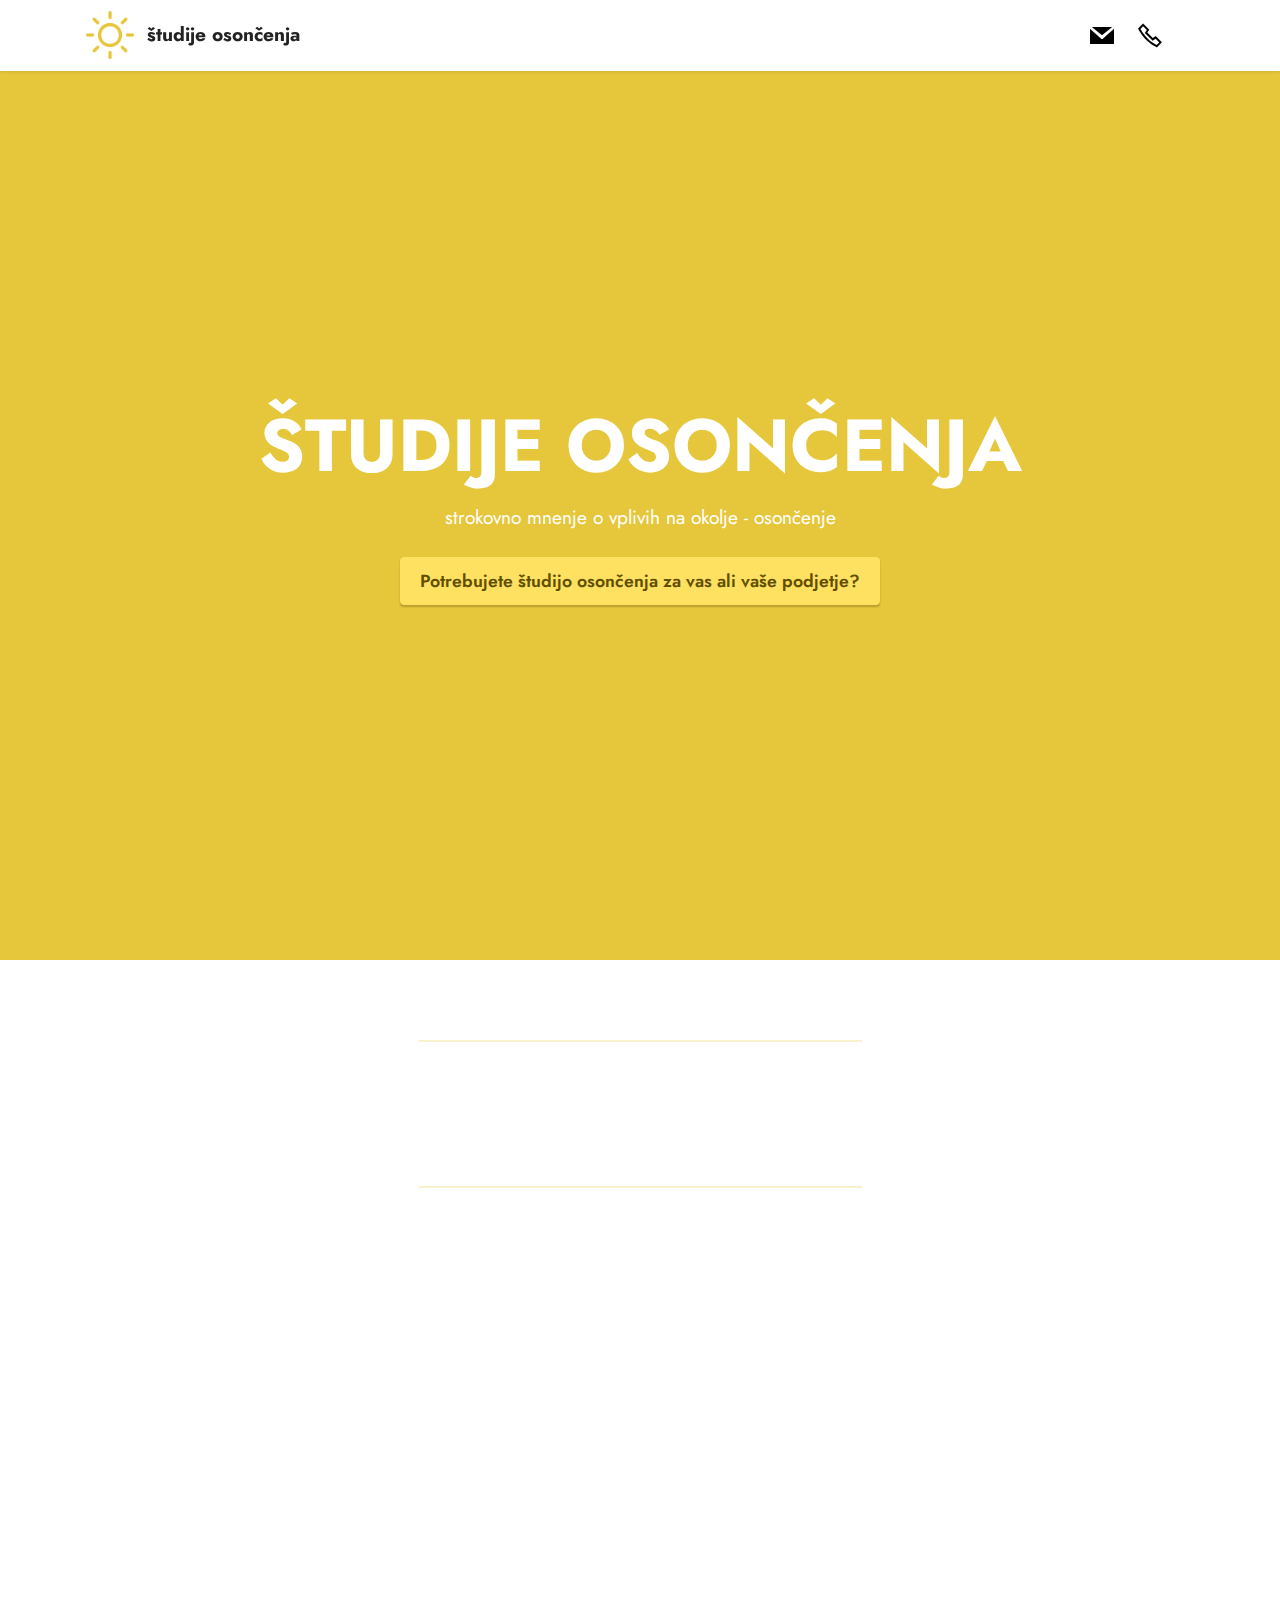
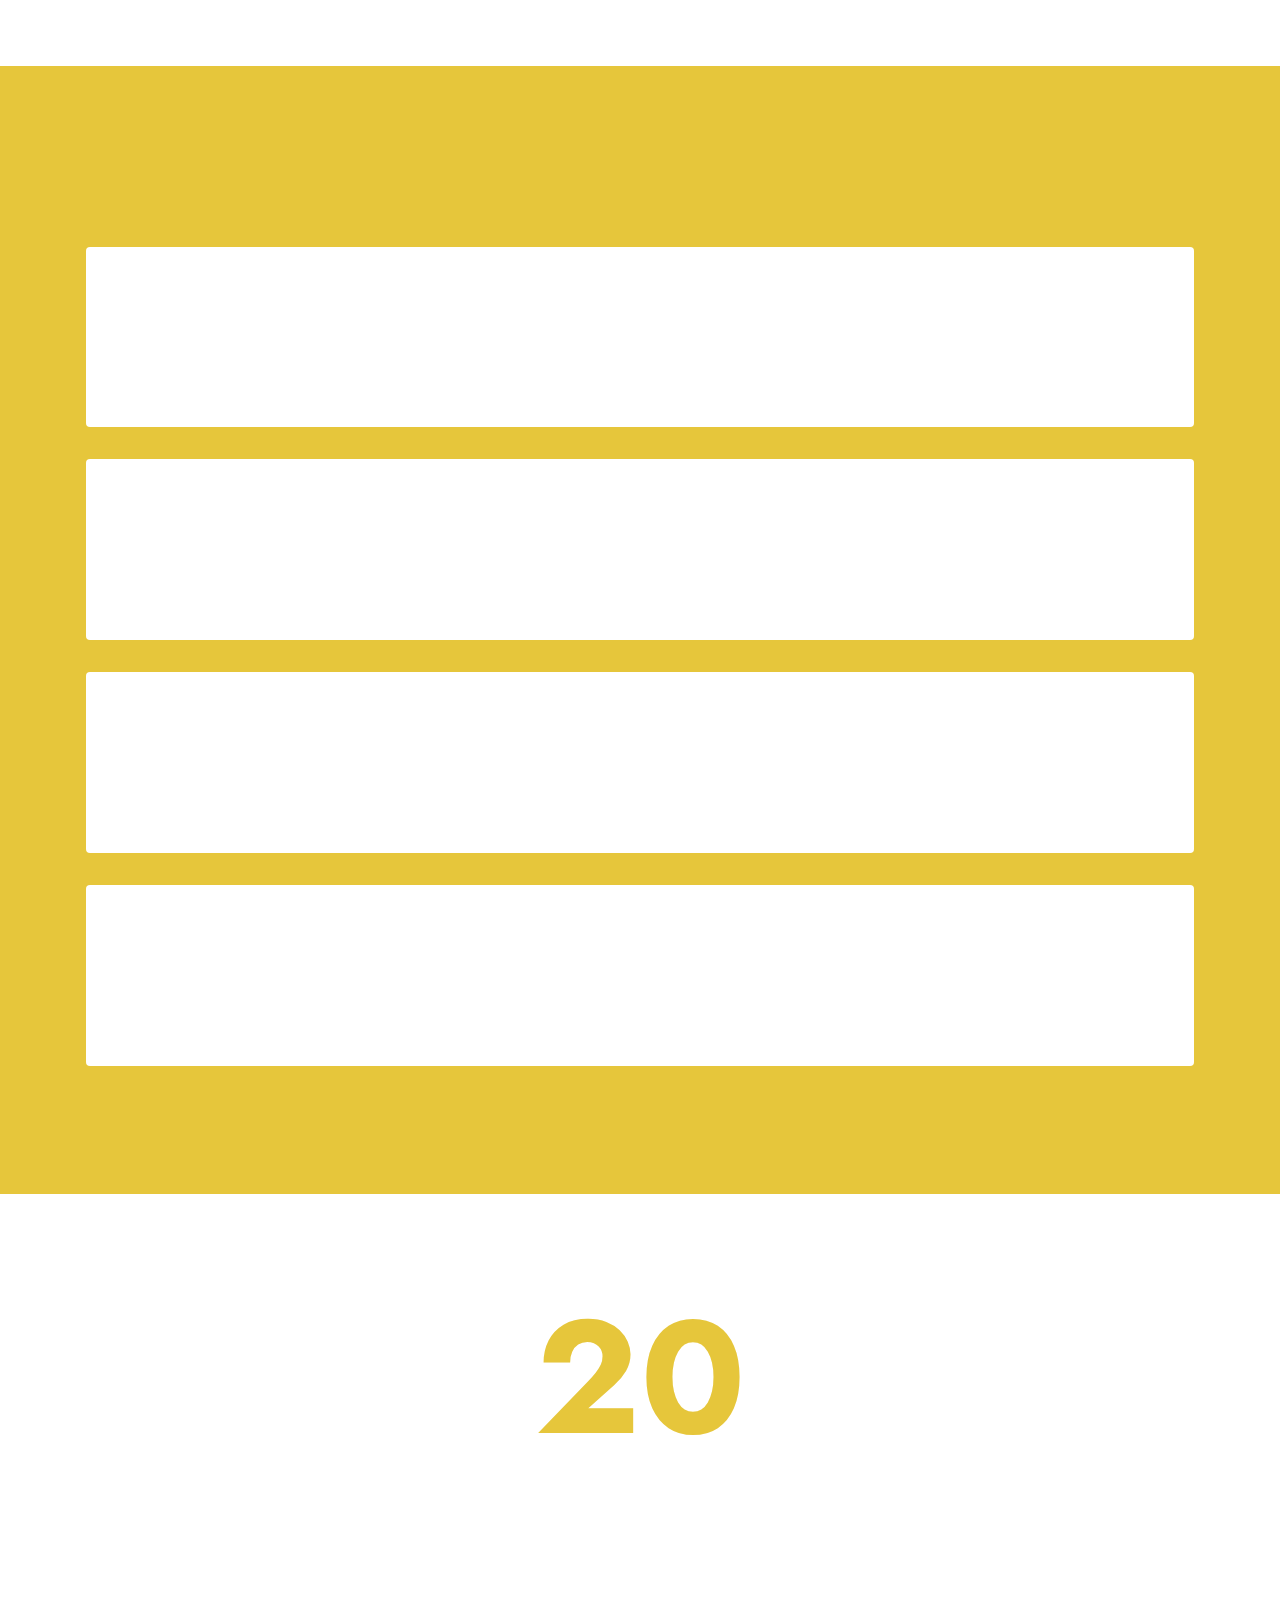
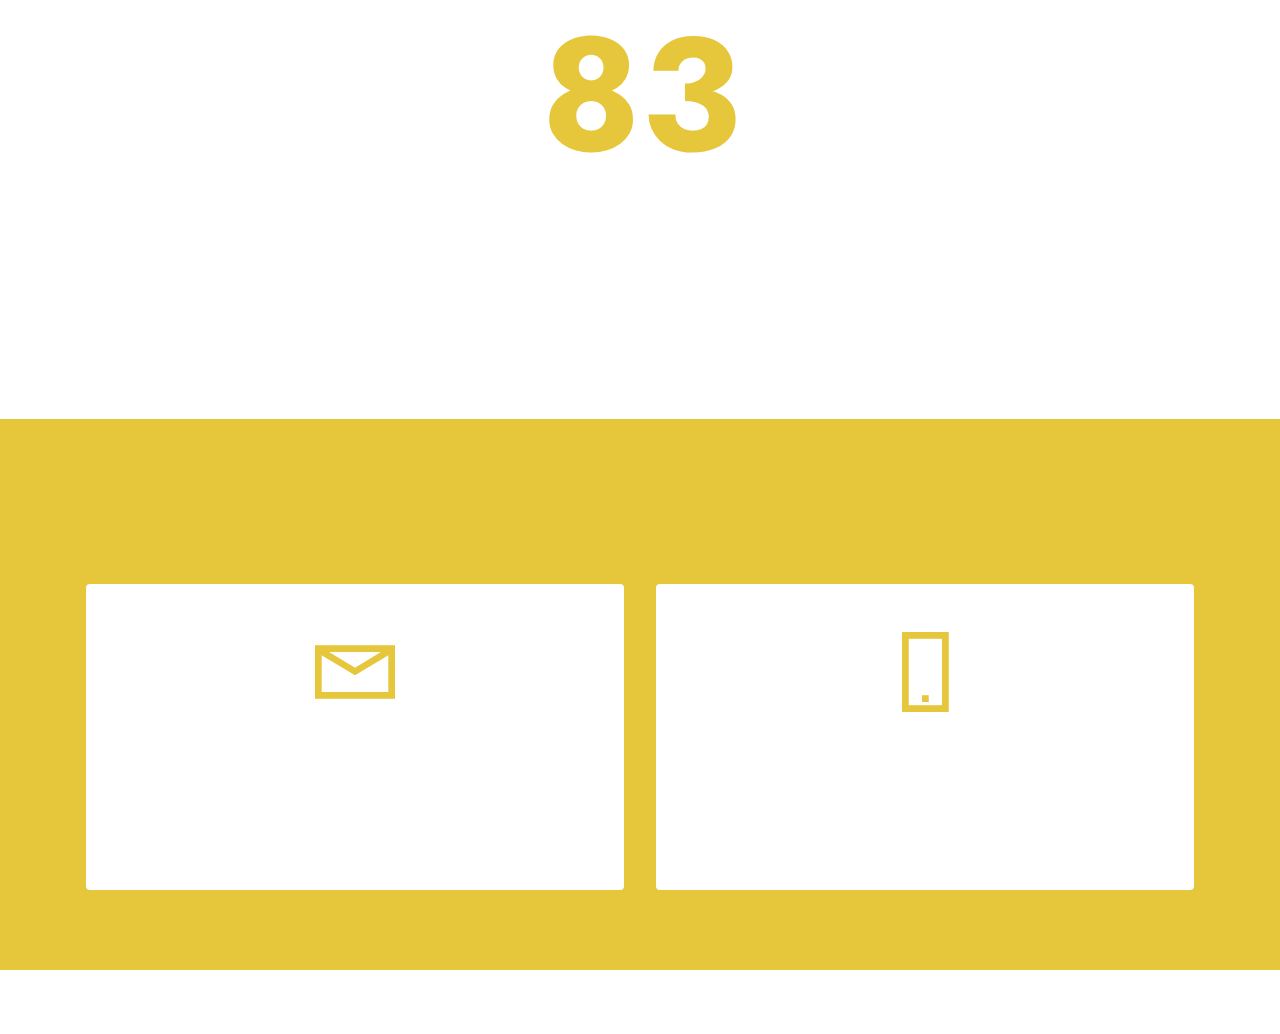
<file: index.html>
<!DOCTYPE html>
<html  >
<head>
  <!-- Site made with Mobirise Website Builder v5.9.13, https://mobirise.com -->
  <meta charset="UTF-8">
  <meta http-equiv="X-UA-Compatible" content="IE=edge">
  <meta name="generator" content="Mobirise v5.9.13, mobirise.com">
  <meta name="viewport" content="width=device-width, initial-scale=1, minimum-scale=1">
  <link rel="shortcut icon" href="assets/images/sun.png" type="image/x-icon">
  <meta name="description" content="">
  
  
  <title>študije osončenja</title>
  <link rel="stylesheet" href="assets/web/assets/mobirise-icons2/mobirise2.css">
  <link rel="stylesheet" href="assets/bootstrap/css/bootstrap.min.css">
  <link rel="stylesheet" href="assets/bootstrap/css/bootstrap-grid.min.css">
  <link rel="stylesheet" href="assets/bootstrap/css/bootstrap-reboot.min.css">
  <link rel="stylesheet" href="assets/animatecss/animate.css">
  <link rel="stylesheet" href="assets/dropdown/css/style.css">
  <link rel="stylesheet" href="assets/socicon/css/styles.css">
  <link rel="stylesheet" href="assets/theme/css/style.css">
  <link rel="preload" href="https://fonts.googleapis.com/css?family=Jost:100,200,300,400,500,600,700,800,900,100i,200i,300i,400i,500i,600i,700i,800i,900i&display=swap" as="style" onload="this.onload=null;this.rel='stylesheet'">
  <noscript><link rel="stylesheet" href="https://fonts.googleapis.com/css?family=Jost:100,200,300,400,500,600,700,800,900,100i,200i,300i,400i,500i,600i,700i,800i,900i&display=swap"></noscript>
  <link rel="preload" as="style" href="assets/mobirise/css/mbr-additional.css?v=7FF8sG"><link rel="stylesheet" href="assets/mobirise/css/mbr-additional.css?v=7FF8sG" type="text/css">

  
  
  
</head>
<body>
  
  <section data-bs-version="5.1" class="menu menu1 cid-u844NfzFJv" once="menu" id="menu1-0">
    

    <nav class="navbar navbar-dropdown navbar-fixed-top navbar-expand-lg">
        <div class="container">
            <div class="navbar-brand">
                <span class="navbar-logo">
                    <a href="index.html">
                        <img src="assets/images/sun.png" alt="" style="height: 3rem;">
                    </a>
                </span>
                <span class="navbar-caption-wrap"><a class="navbar-caption text-black text-primary display-7" href="index.html">študije osončenja</a></span>
            </div>
            <button class="navbar-toggler" type="button" data-toggle="collapse" data-bs-toggle="collapse" data-target="#navbarSupportedContent" data-bs-target="#navbarSupportedContent" aria-controls="navbarNavAltMarkup" aria-expanded="false" aria-label="Toggle navigation">
                <div class="hamburger">
                    <span></span>
                    <span></span>
                    <span></span>
                    <span></span>
                </div>
            </button>
            <div class="collapse navbar-collapse" id="navbarSupportedContent">
                
                <div class="icons-menu">
                    <a class="iconfont-wrapper" href="kontakt.html">
                        <span class="p-2 mbr-iconfont socicon-mail socicon" style="color: rgb(0, 0, 0); fill: rgb(0, 0, 0);"></span>
                    </a>
                    <a class="iconfont-wrapper" href="kontakt.html">
                        <span class="p-2 mbr-iconfont mobi-mbri-phone mobi-mbri"></span>
                    </a>
                    
                    
                </div>
                
            </div>
        </div>
    </nav>
</section>

<section data-bs-version="5.1" class="header18 cid-u846of4ZfN mbr-fullscreen" id="header18-2">

    

    
    

    <div class="align-center container">
        <div class="row justify-content-center">
            <div class="col-12 col-lg-10">
                <h1 class="mbr-section-title mbr-fonts-style mbr-white mb-3 display-1"><strong>ŠTUDIJE OSONČENJA</strong></h1>
                
                <p class="mbr-text mbr-fonts-style mbr-white display-7">
                    strokovno mnenje o vplivih na okolje - osončenje</p>
                <div class="mbr-section-btn mt-3"><a class="btn btn-warning display-4" href="mailto:info@osoncenje.com">Potrebujete študijo osončenja za vas ali vaše podjetje?</a></div>
            </div>
        </div>
    </div>
</section>

<section data-bs-version="5.1" class="content6 cid-u8m15n0fcU" id="content6-i">
    
    <div class="container">
        <div class="row justify-content-center">
            <div class="col-md-12 col-lg-5">
                <hr class="line">
                <p class="mbr-text align-center mbr-fonts-style my-4 display-5">
                    <em>Ker dobro poznamo sonce, vam znamo pomagati pri senci.</em></p>
                <hr class="line">
            </div>
        </div>
    </div>
</section>

<section data-bs-version="5.1" class="content7 cid-u8m1lABczk" id="content7-j">
    
    <div class="container">
        <div class="row justify-content-center">
            <div class="col-12 col-md-10">
                <blockquote>
                <h5 class="mbr-section-title mbr-fonts-style mb-2 display-7"><strong>Osončenje je bistveno za kvalitetno bivanje.</strong></h5>
                <p class="mbr-text mbr-fonts-style display-4">Strokovno mnenje o vplivih na okolje za segment osončenja izdelamo za naročnika, ki želi z njim ugotoviti vpliv okolja in urbanistične zasnove na arhitekturno rešitev. Izhodišče za izdelavo Strokovne ocene o vplivih na okolje - osončenje je nevtralen pristop k izdelavi naloge brez favoriziranja katerekoli stranke skladno s slovensko zakonodajo, lokalnimi prostorskimi akti, standardom in pravili stroke. Naloga je izdelana za karakteristične datume in časovne intervale, skladne z zahtevnostjo vsebine.</p></blockquote>
            </div>
        </div>
    </div>
</section>

<section data-bs-version="5.1" class="features10 cid-u847QgLwHQ" id="features10-6">
    <!---->
    

    
    
    <div class="container">
        <div class="mbr-section-head">
            <h3 class="mbr-section-title mbr-fonts-style mb-0 display-2"><strong>NAŠE STORITVE</strong></h3>
            
        </div>
        <div class="row mt-4">
            <div class="item features-without-image col-12 active">
                <div class="item-wrapper">
                    <div class="top-line row">
                        <div class="col">
                            <h4 class="card-title mbr-fonts-style display-5"><strong>Študija osončenja</strong></h4>
                        </div>
                        <div class="col-auto">
                            <p class="price mbr-fonts-style display-5"></p>
                        </div>
                    </div>
                    <div class="bottom-line">
                        <p class="mbr-text mbr-fonts-style display-7">
                            Izdelujemo študije osončenja za potrebe preveritve vplivov med obstoječimi in predvidenimi objekti.&nbsp;</p>
                    </div>
                </div>
            </div>
            <div class="item features-without-image col-12">
                <div class="item-wrapper">
                    <div class="top-line row">
                        <div class="col">
                            <h4 class="card-title mbr-fonts-style display-5"><strong>Skladnost s prostorskim aktom</strong></h4>
                        </div>
                        <div class="col-auto">
                            <p class="price mbr-fonts-style display-5"></p>
                        </div>
                    </div>
                    <div class="bottom-line">
                        <p class="mbr-text mbr-fonts-style display-7">
                            Z našo pomočjo preverite skladnost vaše novogradnje z zahtevami prostorskega akta glede osončenja.</p>
                    </div>
                </div>
            </div><div class="item features-without-image col-12">
                <div class="item-wrapper">
                    <div class="top-line row">
                        <div class="col">
                            <h4 class="card-title mbr-fonts-style display-5"><strong>Strokovno mnenje o vplivih na okolje - osončenje</strong></h4>
                        </div>
                        <div class="col-auto">
                            <p class="price mbr-fonts-style display-5"></p>
                        </div>
                    </div>
                    <div class="bottom-line">
                        <p class="mbr-text mbr-fonts-style display-7">
                            Izdelamo strokovno mnenje o vplivih na okolje.</p>
                    </div>
                </div>
            </div>
            <div class="item features-without-image col-12">
                <div class="item-wrapper">
                    <div class="top-line row">
                        <div class="col">
                            <h4 class="card-title mbr-fonts-style display-5"><strong>Optimizacija zasnove in umestitev novogradnje</strong></h4>
                        </div>
                        <div class="col-auto">
                            <p class="price mbr-fonts-style display-5"></p>
                        </div>
                    </div>
                    <div class="bottom-line">
                        <p class="mbr-text mbr-fonts-style display-7">Bi radi gradili, kar se da optimalno? Pri tem vam lahko pomagamo mi.</p>
                    </div>
                </div>
            </div>
        </div>
    </div>
</section>

<section data-bs-version="5.1" class="features22 cid-u8m4N4JzFC" id="features22-l">

    

    
    
    <div class="container">
        <div class="row justify-content-center">
            <div class="col-12 col-md-8">
                <div class="item mbr-flex">
                    <div class="icon-box w-100">
                        <span class="step-number mbr-fonts-style display-1">20</span>
                    </div>
                    <div class="text-box">
                        <h4 class="icon-title card-title mbr-black mbr-fonts-style display-2">
                            <strong>let izkušenj</strong></h4>
                        
                        
                    </div>
                </div>
                <div class="item mbr-flex">
                    <div class="icon-box w-100">
                        <span class="step-number mbr-fonts-style display-1">83</span>
                    </div>
                    <div class="text-box">
                        <h4 class="icon-title card-title mbr-black mbr-fonts-style display-2">
                            <strong>zaključenih projektov</strong></h4>
                        
                        
                    </div>
                </div>
                
                
                
                
                
                
            </div>
        </div>
    </div>
</section>

<section data-bs-version="5.1" class="contacts1 cid-u848p1ioZ1" id="contacts1-8">

    

    
    
    <div class="container">
        <div class="mbr-section-head">
            <h3 class="mbr-section-title mbr-fonts-style align-center mb-0 display-2"><strong>KONTAKTI</strong></h3>
            <h4 class="mbr-section-subtitle mbr-fonts-style align-center mb-0 mt-2 display-5"></h4>
        </div>
        <div class="row justify-content-center mt-4">
            <div class="card col-12 col-lg-6">
                <div class="card-wrapper">
                    <div class="card-box align-center">
                        <div class="image-wrapper">
                            <span class="mbr-iconfont mobi-mbri-letter mobi-mbri" style="color: rgb(230, 198, 59); fill: rgb(230, 198, 59);"></span>
                        </div>
                        <h4 class="card-title mbr-fonts-style mb-2 display-2"><strong>email</strong>
                        </h4>
                        
                        <h5 class="link mbr-fonts-style display-7"><a href="mailto:info@osoncenje.com" class="text-warning text-primary">info@osoncenje.com</a></h5>
                    </div>
                </div>
            </div>
            <div class="card col-12 col-lg-6">
                <div class="card-wrapper">
                    <div class="card-box align-center">
                        <div class="image-wrapper">
                            <span class="mbr-iconfont mobi-mbri-mobile-2 mobi-mbri" style="color: rgb(230, 198, 59); fill: rgb(230, 198, 59);"></span>
                        </div>
                        <h4 class="card-title mbr-fonts-style align-center mb-2 display-2"><strong>telefon</strong></h4>
                        
                        <h5 class="link mbr-black mbr-fonts-style display-7"><a href="tel:+386 41 748 166" class="text-warning text-primary">+386 41 748 166</a></h5>
                    </div>
                </div>
            </div>
        </div>
    </div>
</section><section class="display-7" style="padding: 0;align-items: center;justify-content: center;flex-wrap: wrap;    align-content: center;display: flex;position: relative;height: 4rem;"><a href="https://mobiri.se/3133961" style="flex: 1 1;height: 4rem;position: absolute;width: 100%;z-index: 1;"><img alt="" style="height: 4rem;" src="[data-uri]"></a><p style="margin: 0;text-align: center;" class="display-7">&#8204;</p><a style="z-index:1" href="https://mobirise.com/builder/ai-website-maker.html">AI Website Maker</a></section><script src="assets/bootstrap/js/bootstrap.bundle.min.js"></script>  <script src="assets/smoothscroll/smooth-scroll.js"></script>  <script src="assets/ytplayer/index.js"></script>  <script src="assets/dropdown/js/navbar-dropdown.js"></script>  <script src="assets/theme/js/script.js"></script>  
  
  
 <div id="scrollToTop" class="scrollToTop mbr-arrow-up"><a style="text-align: center;"><i class="mbr-arrow-up-icon mbr-arrow-up-icon-cm cm-icon cm-icon-smallarrow-up"></i></a></div>
    <input name="animation" type="hidden">
  </body>
</html>
</file>
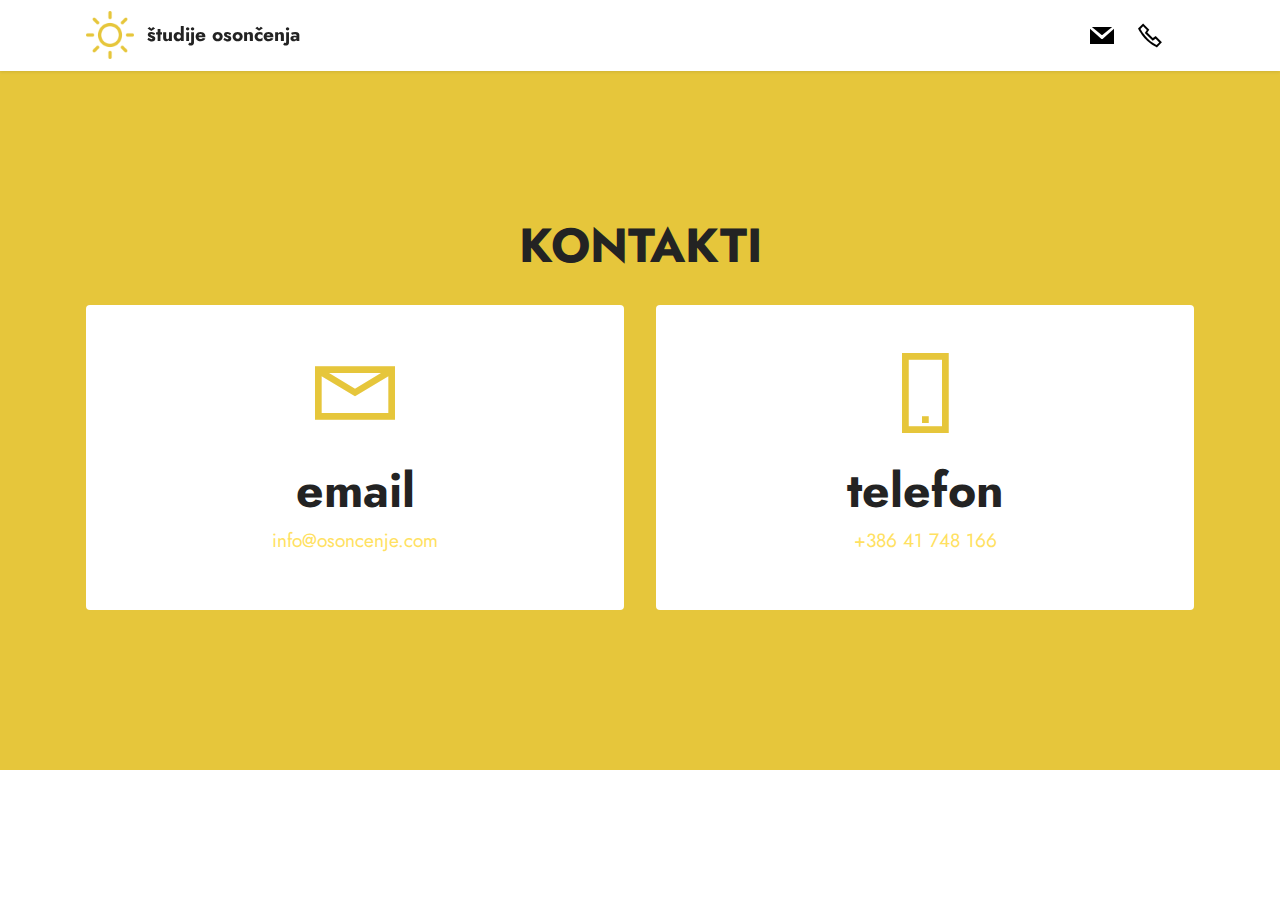
<file: kontakt.html>
<!DOCTYPE html>
<html  >
<head>
  <!-- Site made with Mobirise Website Builder v5.9.13, https://mobirise.com -->
  <meta charset="UTF-8">
  <meta http-equiv="X-UA-Compatible" content="IE=edge">
  <meta name="generator" content="Mobirise v5.9.13, mobirise.com">
  <meta name="viewport" content="width=device-width, initial-scale=1, minimum-scale=1">
  <link rel="shortcut icon" href="assets/images/sun.png" type="image/x-icon">
  <meta name="description" content="">
  
  
  <title>kontakt</title>
  <link rel="stylesheet" href="assets/web/assets/mobirise-icons2/mobirise2.css">
  <link rel="stylesheet" href="assets/bootstrap/css/bootstrap.min.css">
  <link rel="stylesheet" href="assets/bootstrap/css/bootstrap-grid.min.css">
  <link rel="stylesheet" href="assets/bootstrap/css/bootstrap-reboot.min.css">
  <link rel="stylesheet" href="assets/animatecss/animate.css">
  <link rel="stylesheet" href="assets/dropdown/css/style.css">
  <link rel="stylesheet" href="assets/socicon/css/styles.css">
  <link rel="stylesheet" href="assets/theme/css/style.css">
  <link rel="preload" href="https://fonts.googleapis.com/css?family=Jost:100,200,300,400,500,600,700,800,900,100i,200i,300i,400i,500i,600i,700i,800i,900i&display=swap" as="style" onload="this.onload=null;this.rel='stylesheet'">
  <noscript><link rel="stylesheet" href="https://fonts.googleapis.com/css?family=Jost:100,200,300,400,500,600,700,800,900,100i,200i,300i,400i,500i,600i,700i,800i,900i&display=swap"></noscript>
  <link rel="preload" as="style" href="assets/mobirise/css/mbr-additional.css?v=sDJQLZ"><link rel="stylesheet" href="assets/mobirise/css/mbr-additional.css?v=sDJQLZ" type="text/css">

  
  
  
</head>
<body>
  
  <section data-bs-version="5.1" class="menu menu1 cid-u84ctUMPPi" once="menu" id="menu1-c">
    

    <nav class="navbar navbar-dropdown navbar-fixed-top navbar-expand-lg">
        <div class="container">
            <div class="navbar-brand">
                <span class="navbar-logo">
                    <a href="index.html">
                        <img src="assets/images/sun.png" alt="" style="height: 3rem;">
                    </a>
                </span>
                <span class="navbar-caption-wrap"><a class="navbar-caption text-black text-primary display-7" href="index.html">študije osončenja</a></span>
            </div>
            <button class="navbar-toggler" type="button" data-toggle="collapse" data-bs-toggle="collapse" data-target="#navbarSupportedContent" data-bs-target="#navbarSupportedContent" aria-controls="navbarNavAltMarkup" aria-expanded="false" aria-label="Toggle navigation">
                <div class="hamburger">
                    <span></span>
                    <span></span>
                    <span></span>
                    <span></span>
                </div>
            </button>
            <div class="collapse navbar-collapse" id="navbarSupportedContent">
                
                <div class="icons-menu">
                    <a class="iconfont-wrapper" href="kontakt.html">
                        <span class="p-2 mbr-iconfont socicon-mail socicon" style="color: rgb(0, 0, 0); fill: rgb(0, 0, 0);"></span>
                    </a>
                    <a class="iconfont-wrapper" href="kontakt.html">
                        <span class="p-2 mbr-iconfont mobi-mbri-phone mobi-mbri"></span>
                    </a>
                    
                    
                </div>
                
            </div>
        </div>
    </nav>
</section>

<section data-bs-version="5.1" class="contacts1 cid-u84ctXA3Ui" id="contacts1-h">

    

    
    
    <div class="container">
        <div class="mbr-section-head">
            <h3 class="mbr-section-title mbr-fonts-style align-center mb-0 display-2">
                <strong>KONTAKTI</strong></h3>
            
        </div>
        <div class="row justify-content-center mt-4">
            <div class="card col-12 col-lg-6">
                <div class="card-wrapper">
                    <div class="card-box align-center">
                        <div class="image-wrapper">
                            <span class="mbr-iconfont mobi-mbri-letter mobi-mbri" style="color: rgb(230, 198, 59); fill: rgb(230, 198, 59);"></span>
                        </div>
                        <h4 class="card-title mbr-fonts-style mb-2 display-2">
                            <strong>email</strong>
                        </h4>
                        
                        <h5 class="link mbr-fonts-style display-7"><a href="mailto:info@osoncenje.com" class="text-warning text-primary">info@osoncenje.com</a></h5>
                    </div>
                </div>
            </div>
            <div class="card col-12 col-lg-6">
                <div class="card-wrapper">
                    <div class="card-box align-center">
                        <div class="image-wrapper">
                            <span class="mbr-iconfont mobi-mbri-mobile-2 mobi-mbri" style="color: rgb(230, 198, 59); fill: rgb(230, 198, 59);"></span>
                        </div>
                        <h4 class="card-title mbr-fonts-style align-center mb-2 display-2"><strong>telefon</strong></h4>
                        
                        <h5 class="link mbr-black mbr-fonts-style display-7"><a href="tel:+386 41 748 166" class="text-warning text-primary">+386 41 748 166</a></h5>
                    </div>
                </div>
            </div>
        </div>
    </div>
</section><section class="display-7" style="padding: 0;align-items: center;justify-content: center;flex-wrap: wrap;    align-content: center;display: flex;position: relative;height: 4rem;"><a href="https://mobiri.se/3133961" style="flex: 1 1;height: 4rem;position: absolute;width: 100%;z-index: 1;"><img alt="" style="height: 4rem;" src="[data-uri]"></a><p style="margin: 0;text-align: center;" class="display-7">&#8204;</p><a style="z-index:1" href="https://mobirise.com/builder/ai-website-builder.html">AI Website Builder</a></section><script src="assets/bootstrap/js/bootstrap.bundle.min.js"></script>  <script src="assets/smoothscroll/smooth-scroll.js"></script>  <script src="assets/ytplayer/index.js"></script>  <script src="assets/dropdown/js/navbar-dropdown.js"></script>  <script src="assets/theme/js/script.js"></script>  
  
  
 <div id="scrollToTop" class="scrollToTop mbr-arrow-up"><a style="text-align: center;"><i class="mbr-arrow-up-icon mbr-arrow-up-icon-cm cm-icon cm-icon-smallarrow-up"></i></a></div>
    <input name="animation" type="hidden">
  </body>
</html>
</file>
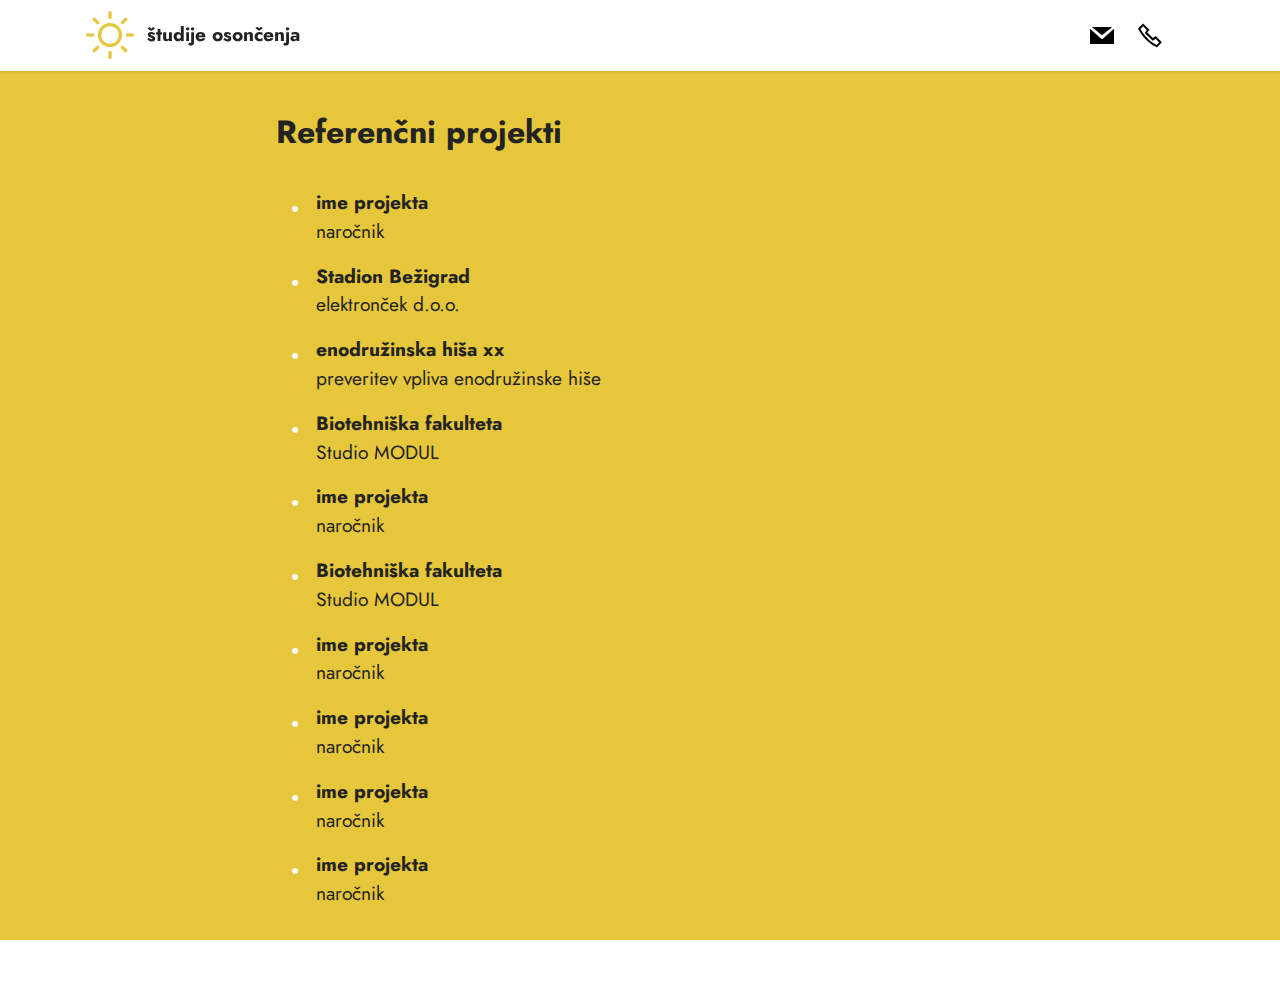
<file: projekti.html>
<!DOCTYPE html>
<html  >
<head>
  <!-- Site made with Mobirise Website Builder v5.9.13, https://mobirise.com -->
  <meta charset="UTF-8">
  <meta http-equiv="X-UA-Compatible" content="IE=edge">
  <meta name="generator" content="Mobirise v5.9.13, mobirise.com">
  <meta name="viewport" content="width=device-width, initial-scale=1, minimum-scale=1">
  <link rel="shortcut icon" href="assets/images/sun.png" type="image/x-icon">
  <meta name="description" content="">
  
  
  <title>referenčni projekti</title>
  <link rel="stylesheet" href="assets/web/assets/mobirise-icons2/mobirise2.css">
  <link rel="stylesheet" href="assets/bootstrap/css/bootstrap.min.css">
  <link rel="stylesheet" href="assets/bootstrap/css/bootstrap-grid.min.css">
  <link rel="stylesheet" href="assets/bootstrap/css/bootstrap-reboot.min.css">
  <link rel="stylesheet" href="assets/animatecss/animate.css">
  <link rel="stylesheet" href="assets/dropdown/css/style.css">
  <link rel="stylesheet" href="assets/socicon/css/styles.css">
  <link rel="stylesheet" href="assets/theme/css/style.css">
  <link rel="preload" href="https://fonts.googleapis.com/css?family=Jost:100,200,300,400,500,600,700,800,900,100i,200i,300i,400i,500i,600i,700i,800i,900i&display=swap" as="style" onload="this.onload=null;this.rel='stylesheet'">
  <noscript><link rel="stylesheet" href="https://fonts.googleapis.com/css?family=Jost:100,200,300,400,500,600,700,800,900,100i,200i,300i,400i,500i,600i,700i,800i,900i&display=swap"></noscript>
  <link rel="preload" as="style" href="assets/mobirise/css/mbr-additional.css?v=jty5nF"><link rel="stylesheet" href="assets/mobirise/css/mbr-additional.css?v=jty5nF" type="text/css">

  
  
  
</head>
<body>
  
  <section data-bs-version="5.1" class="menu menu1 cid-u844NfzFJv" once="menu" id="menu1-9">
    

    <nav class="navbar navbar-dropdown navbar-fixed-top navbar-expand-lg">
        <div class="container">
            <div class="navbar-brand">
                <span class="navbar-logo">
                    <a href="index.html">
                        <img src="assets/images/sun.png" alt="" style="height: 3rem;">
                    </a>
                </span>
                <span class="navbar-caption-wrap"><a class="navbar-caption text-black text-primary display-7" href="index.html">študije osončenja</a></span>
            </div>
            <button class="navbar-toggler" type="button" data-toggle="collapse" data-bs-toggle="collapse" data-target="#navbarSupportedContent" data-bs-target="#navbarSupportedContent" aria-controls="navbarNavAltMarkup" aria-expanded="false" aria-label="Toggle navigation">
                <div class="hamburger">
                    <span></span>
                    <span></span>
                    <span></span>
                    <span></span>
                </div>
            </button>
            <div class="collapse navbar-collapse" id="navbarSupportedContent">
                
                <div class="icons-menu">
                    <a class="iconfont-wrapper" href="kontakt.html">
                        <span class="p-2 mbr-iconfont socicon-mail socicon" style="color: rgb(0, 0, 0); fill: rgb(0, 0, 0);"></span>
                    </a>
                    <a class="iconfont-wrapper" href="kontakt.html">
                        <span class="p-2 mbr-iconfont mobi-mbri-phone mobi-mbri"></span>
                    </a>
                    
                    
                </div>
                
            </div>
        </div>
    </nav>
</section>

<section data-bs-version="5.1" class="content14 cid-u84aTyJGD8" id="content14-a">
    

    
    
    
    <div class="container">
        <div class="row justify-content-center">
            <div class="col-md-12 col-lg-8">
                    <h3 class="mbr-section-title mbr-fonts-style mb-4 display-5">
                        <strong>Referenčni projekti</strong></h3>
                <ul class="list mbr-fonts-style display-7">
                    <li><strong>ime projekta<br></strong>naročnik</li><li><strong>Stadion Bežigrad</strong><br>elektronček d.o.o.</li>
                    <li><strong>enodružinska hiša xx</strong><br>preveritev vpliva enodružinske hiše</li>
                    <li><strong>Biotehniška fakulteta</strong><br>Studio MODUL</li>
                    <li><strong>ime projekta</strong><br>naročnik</li>
                    <li><strong>Biotehniška fakulteta<br></strong>Studio MODUL</li><li><strong>ime projekta<br></strong>naročnik</li><li><strong>ime projekta<br></strong>naročnik</li><li><strong>ime projekta<br></strong>naročnik</li><li><strong>ime projekta</strong><br>naročnik</li>
                </ul>
            </div>
        </div>
    </div>
</section><section class="display-7" style="padding: 0;align-items: center;justify-content: center;flex-wrap: wrap;    align-content: center;display: flex;position: relative;height: 4rem;"><a href="https://mobiri.se/3133961" style="flex: 1 1;height: 4rem;position: absolute;width: 100%;z-index: 1;"><img alt="" style="height: 4rem;" src="[data-uri]"></a><p style="margin: 0;text-align: center;" class="display-7">&#8204;</p><a style="z-index:1" href="https://mobirise.com/builder/ai-website-generator.html">AI Website Generator</a></section><script src="assets/bootstrap/js/bootstrap.bundle.min.js"></script>  <script src="assets/smoothscroll/smooth-scroll.js"></script>  <script src="assets/ytplayer/index.js"></script>  <script src="assets/dropdown/js/navbar-dropdown.js"></script>  <script src="assets/theme/js/script.js"></script>  
  
  
 <div id="scrollToTop" class="scrollToTop mbr-arrow-up"><a style="text-align: center;"><i class="mbr-arrow-up-icon mbr-arrow-up-icon-cm cm-icon cm-icon-smallarrow-up"></i></a></div>
    <input name="animation" type="hidden">
  </body>
</html>
</file>
<file: assets/web/assets/mobirise-icons2/mobirise2.css>
@font-face {
  font-family: 'Moririse2';
  font-display: swap;
  src:  url('mobirise2.eot?f2bix4');
  src:  url('mobirise2.eot?f2bix4#iefix') format('embedded-opentype'),
    url('mobirise2.ttf?f2bix4') format('truetype'),
    url('mobirise2.woff?f2bix4') format('woff'),
    url('mobirise2.svg?f2bix4#mobirise2') format('svg');
  font-weight: normal;
  font-style: normal;
}

[class^="mobi-"], [class*=" mobi-"] {
  /* use !important to prevent issues with browser extensions that change fonts */
  font-family: 'Moririse2' !important;
  speak: none;
  font-style: normal;
  font-weight: normal;
  font-variant: normal;
  text-transform: none;
  line-height: 1;

  /* Better Font Rendering =========== */
  -webkit-font-smoothing: antialiased;
  -moz-osx-font-smoothing: grayscale;
}

.mobi-mbri-add-submenu:before {
  content: "\e900";
}
.mobi-mbri-alert:before {
  content: "\e901";
}
.mobi-mbri-align-center:before {
  content: "\e902";
}
.mobi-mbri-align-justify:before {
  content: "\e903";
}
.mobi-mbri-align-left:before {
  content: "\e904";
}
.mobi-mbri-align-right:before {
  content: "\e905";
}
.mobi-mbri-android:before {
  content: "\e906";
}
.mobi-mbri-apple:before {
  content: "\e907";
}
.mobi-mbri-arrow-down:before {
  content: "\e908";
}
.mobi-mbri-arrow-next:before {
  content: "\e909";
}
.mobi-mbri-arrow-prev:before {
  content: "\e90a";
}
.mobi-mbri-arrow-up:before {
  content: "\e90b";
}
.mobi-mbri-bold:before {
  content: "\e90c";
}
.mobi-mbri-bookmark:before {
  content: "\e90d";
}
.mobi-mbri-bootstrap:before {
  content: "\e90e";
}
.mobi-mbri-briefcase:before {
  content: "\e90f";
}
.mobi-mbri-browse:before {
  content: "\e910";
}
.mobi-mbri-bulleted-list:before {
  content: "\e911";
}
.mobi-mbri-calendar:before {
  content: "\e912";
}
.mobi-mbri-camera:before {
  content: "\e913";
}
.mobi-mbri-cart-add:before {
  content: "\e914";
}
.mobi-mbri-cart-full:before {
  content: "\e915";
}
.mobi-mbri-cash:before {
  content: "\e916";
}
.mobi-mbri-change-style:before {
  content: "\e917";
}
.mobi-mbri-chat:before {
  content: "\e918";
}
.mobi-mbri-clock:before {
  content: "\e919";
}
.mobi-mbri-close:before {
  content: "\e91a";
}
.mobi-mbri-cloud:before {
  content: "\e91b";
}
.mobi-mbri-code:before {
  content: "\e91c";
}
.mobi-mbri-contact-form:before {
  content: "\e91d";
}
.mobi-mbri-credit-card:before {
  content: "\e91e";
}
.mobi-mbri-cursor-click:before {
  content: "\e91f";
}
.mobi-mbri-cust-feedback:before {
  content: "\e920";
}
.mobi-mbri-database:before {
  content: "\e921";
}
.mobi-mbri-delivery:before {
  content: "\e922";
}
.mobi-mbri-desktop:before {
  content: "\e923";
}
.mobi-mbri-devices:before {
  content: "\e924";
}
.mobi-mbri-down:before {
  content: "\e925";
}
.mobi-mbri-download-2:before {
  content: "\e926";
}
.mobi-mbri-download:before {
  content: "\e927";
}
.mobi-mbri-drag-n-drop-2:before {
  content: "\e928";
}
.mobi-mbri-drag-n-drop:before {
  content: "\e929";
}
.mobi-mbri-edit-2:before {
  content: "\e92a";
}
.mobi-mbri-edit:before {
  content: "\e92b";
}
.mobi-mbri-error:before {
  content: "\e92c";
}
.mobi-mbri-extension:before {
  content: "\e92d";
}
.mobi-mbri-features:before {
  content: "\e92e";
}
.mobi-mbri-file:before {
  content: "\e92f";
}
.mobi-mbri-flag:before {
  content: "\e930";
}
.mobi-mbri-folder:before {
  content: "\e931";
}
.mobi-mbri-gift:before {
  content: "\e932";
}
.mobi-mbri-github:before {
  content: "\e933";
}
.mobi-mbri-globe-2:before {
  content: "\e934";
}
.mobi-mbri-globe:before {
  content: "\e935";
}
.mobi-mbri-growing-chart:before {
  content: "\e936";
}
.mobi-mbri-hearth:before {
  content: "\e937";
}
.mobi-mbri-help:before {
  content: "\e938";
}
.mobi-mbri-home:before {
  content: "\e939";
}
.mobi-mbri-hot-cup:before {
  content: "\e93a";
}
.mobi-mbri-idea:before {
  content: "\e93b";
}
.mobi-mbri-image-gallery:before {
  content: "\e93c";
}
.mobi-mbri-image-slider:before {
  content: "\e93d";
}
.mobi-mbri-info:before {
  content: "\e93e";
}
.mobi-mbri-italic:before {
  content: "\e93f";
}
.mobi-mbri-key:before {
  content: "\e940";
}
.mobi-mbri-laptop:before {
  content: "\e941";
}
.mobi-mbri-layers:before {
  content: "\e942";
}
.mobi-mbri-left-right:before {
  content: "\e943";
}
.mobi-mbri-left:before {
  content: "\e944";
}
.mobi-mbri-letter:before {
  content: "\e945";
}
.mobi-mbri-like:before {
  content: "\e946";
}
.mobi-mbri-link:before {
  content: "\e947";
}
.mobi-mbri-lock:before {
  content: "\e948";
}
.mobi-mbri-login:before {
  content: "\e949";
}
.mobi-mbri-logout:before {
  content: "\e94a";
}
.mobi-mbri-magic-stick:before {
  content: "\e94b";
}
.mobi-mbri-map-pin:before {
  content: "\e94c";
}
.mobi-mbri-menu:before {
  content: "\e94d";
}
.mobi-mbri-mobile-2:before {
  content: "\e94e";
}
.mobi-mbri-mobile-horizontal:before {
  content: "\e94f";
}
.mobi-mbri-mobile:before {
  content: "\e950";
}
.mobi-mbri-mobirise:before {
  content: "\e951";
}
.mobi-mbri-more-horizontal:before {
  content: "\e952";
}
.mobi-mbri-more-vertical:before {
  content: "\e953";
}
.mobi-mbri-music:before {
  content: "\e954";
}
.mobi-mbri-new-file:before {
  content: "\e955";
}
.mobi-mbri-numbered-list:before {
  content: "\e956";
}
.mobi-mbri-opened-folder:before {
  content: "\e957";
}
.mobi-mbri-pages:before {
  content: "\e958";
}
.mobi-mbri-paper-plane:before {
  content: "\e959";
}
.mobi-mbri-paperclip:before {
  content: "\e95a";
}
.mobi-mbri-phone:before {
  content: "\e95b";
}
.mobi-mbri-photo:before {
  content: "\e95c";
}
.mobi-mbri-photos:before {
  content: "\e95d";
}
.mobi-mbri-pin:before {
  content: "\e95e";
}
.mobi-mbri-play:before {
  content: "\e95f";
}
.mobi-mbri-plus:before {
  content: "\e960";
}
.mobi-mbri-preview:before {
  content: "\e961";
}
.mobi-mbri-print:before {
  content: "\e962";
}
.mobi-mbri-protect:before {
  content: "\e963";
}
.mobi-mbri-question:before {
  content: "\e964";
}
.mobi-mbri-quote-left:before {
  content: "\e965";
}
.mobi-mbri-quote-right:before {
  content: "\e966";
}
.mobi-mbri-redo:before {
  content: "\e967";
}
.mobi-mbri-refresh:before {
  content: "\e968";
}
.mobi-mbri-responsive-2:before {
  content: "\e969";
}
.mobi-mbri-responsive:before {
  content: "\e96a";
}
.mobi-mbri-right:before {
  content: "\e96b";
}
.mobi-mbri-rocket:before {
  content: "\e96c";
}
.mobi-mbri-sad-face:before {
  content: "\e96d";
}
.mobi-mbri-sale:before {
  content: "\e96e";
}
.mobi-mbri-save:before {
  content: "\e96f";
}
.mobi-mbri-search:before {
  content: "\e970";
}
.mobi-mbri-setting-2:before {
  content: "\e971";
}
.mobi-mbri-setting-3:before {
  content: "\e972";
}
.mobi-mbri-setting:before {
  content: "\e973";
}
.mobi-mbri-share:before {
  content: "\e974";
}
.mobi-mbri-shopping-bag:before {
  content: "\e975";
}
.mobi-mbri-shopping-basket:before {
  content: "\e976";
}
.mobi-mbri-shopping-cart:before {
  content: "\e977";
}
.mobi-mbri-sites:before {
  content: "\e978";
}
.mobi-mbri-smile-face:before {
  content: "\e979";
}
.mobi-mbri-speed:before {
  content: "\e97a";
}
.mobi-mbri-star:before {
  content: "\e97b";
}
.mobi-mbri-success:before {
  content: "\e97c";
}
.mobi-mbri-sun:before {
  content: "\e97d";
}
.mobi-mbri-sun2:before {
  content: "\e97e";
}
.mobi-mbri-tablet-vertical:before {
  content: "\e97f";
}
.mobi-mbri-tablet:before {
  content: "\e980";
}
.mobi-mbri-target:before {
  content: "\e981";
}
.mobi-mbri-timer:before {
  content: "\e982";
}
.mobi-mbri-to-ftp:before {
  content: "\e983";
}
.mobi-mbri-to-local-drive:before {
  content: "\e984";
}
.mobi-mbri-touch-swipe:before {
  content: "\e985";
}
.mobi-mbri-touch:before {
  content: "\e986";
}
.mobi-mbri-trash:before {
  content: "\e987";
}
.mobi-mbri-underline:before {
  content: "\e988";
}
.mobi-mbri-undo:before {
  content: "\e989";
}
.mobi-mbri-unlink:before {
  content: "\e98a";
}
.mobi-mbri-unlock:before {
  content: "\e98b";
}
.mobi-mbri-up-down:before {
  content: "\e98c";
}
.mobi-mbri-up:before {
  content: "\e98d";
}
.mobi-mbri-update:before {
  content: "\e98e";
}
.mobi-mbri-upload-2:before {
  content: "\e98f";
}
.mobi-mbri-upload:before {
  content: "\e990";
}
.mobi-mbri-user-2:before {
  content: "\e991";
}
.mobi-mbri-user:before {
  content: "\e992";
}
.mobi-mbri-users:before {
  content: "\e993";
}
.mobi-mbri-video-play:before {
  content: "\e994";
}
.mobi-mbri-video:before {
  content: "\e995";
}
.mobi-mbri-watch:before {
  content: "\e996";
}
.mobi-mbri-website-theme-2:before {
  content: "\e997";
}
.mobi-mbri-website-theme:before {
  content: "\e998";
}
.mobi-mbri-wifi:before {
  content: "\e999";
}
.mobi-mbri-windows:before {
  content: "\e99a";
}
.mobi-mbri-zoom-in:before {
  content: "\e99b";
}
.mobi-mbri-zoom-out:before {
  content: "\e99c";
}
</file>
<file: assets/dropdown/css/style.css>
.navbar-dropdown {
  left: 0;
  padding: 0;
  position: absolute;
  right: 0;
  top: 0;
  transition: all 0.45s ease;
  z-index: 1030;
  background: #282828; }
  .navbar-dropdown .navbar-logo {
    margin-right: 0.8rem;
    transition: margin 0.3s ease-in-out;
    vertical-align: middle; }
    .navbar-dropdown .navbar-logo img {
      height: 3.125rem;
      transition: all 0.3s ease-in-out; }
    .navbar-dropdown .navbar-logo.mbr-iconfont {
      font-size: 3.125rem;
      line-height: 3.125rem; }
  .navbar-dropdown .navbar-caption {
    font-weight: 700;
    white-space: normal;
    vertical-align: -4px;
    line-height: 3.125rem !important; }
    .navbar-dropdown .navbar-caption, .navbar-dropdown .navbar-caption:hover {
      color: inherit;
      text-decoration: none; }
  .navbar-dropdown .mbr-iconfont + .navbar-caption {
    vertical-align: -1px; }
  .navbar-dropdown.navbar-fixed-top {
    position: fixed; }
  .navbar-dropdown .navbar-brand span {
    vertical-align: -4px; }
  .navbar-dropdown.bg-color.transparent {
    background: none; }
  .navbar-dropdown.navbar-short .navbar-brand {
    padding: 0.625rem 0; }
    .navbar-dropdown.navbar-short .navbar-brand span {
      vertical-align: -1px; }
  .navbar-dropdown.navbar-short .navbar-caption {
    line-height: 2.375rem !important;
    vertical-align: -2px; }
  .navbar-dropdown.navbar-short .navbar-logo {
    margin-right: 0.5rem; }
    .navbar-dropdown.navbar-short .navbar-logo img {
      height: 2.375rem; }
    .navbar-dropdown.navbar-short .navbar-logo.mbr-iconfont {
      font-size: 2.375rem;
      line-height: 2.375rem; }
  .navbar-dropdown.navbar-short .mbr-table-cell {
    height: 3.625rem; }
  .navbar-dropdown .navbar-close {
    left: 0.6875rem;
    position: fixed;
    top: 0.75rem;
    z-index: 1000; }
  .navbar-dropdown .hamburger-icon {
    content: "";
    display: inline-block;
    vertical-align: middle;
    width: 16px;
    -webkit-box-shadow: 0 -6px 0 1px #282828,0 0 0 1px #282828,0 6px 0 1px #282828;
    -moz-box-shadow: 0 -6px 0 1px #282828,0 0 0 1px #282828,0 6px 0 1px #282828;
    box-shadow: 0 -6px 0 1px #282828,0 0 0 1px #282828,0 6px 0 1px #282828; }

.dropdown-menu .dropdown-toggle[data-toggle="dropdown-submenu"]::after {
  border-bottom: 0.35em solid transparent;
  border-left: 0.35em solid;
  border-right: 0;
  border-top: 0.35em solid transparent;
  margin-left: 0.3rem; }

.dropdown-menu .dropdown-item:focus {
  outline: 0; }

.nav-dropdown {
  font-size: 0.75rem;
  font-weight: 500;
  height: auto !important; }
  .nav-dropdown .nav-btn {
    padding-left: 1rem; }
  .nav-dropdown .link {
    margin: .667em 1.667em;
    font-weight: 500;
    padding: 0;
    transition: color .2s ease-in-out; }
    .nav-dropdown .link.dropdown-toggle {
      margin-right: 2.583em; }
      .nav-dropdown .link.dropdown-toggle::after {
        margin-left: .25rem;
        border-top: 0.35em solid;
        border-right: 0.35em solid transparent;
        border-left: 0.35em solid transparent;
        border-bottom: 0; }
      .nav-dropdown .link.dropdown-toggle[aria-expanded="true"] {
        margin: 0;
        padding: 0.667em 3.263em  0.667em 1.667em; }
  .nav-dropdown .link::after,
  .nav-dropdown .dropdown-item::after {
    color: inherit; }
  .nav-dropdown .btn {
    font-size: 0.75rem;
    font-weight: 700;
    letter-spacing: 0;
    margin-bottom: 0;
    padding-left: 1.25rem;
    padding-right: 1.25rem; }
  .nav-dropdown .dropdown-menu {
    border-radius: 0;
    border: 0;
    left: 0;
    margin: 0;
    padding-bottom: 1.25rem;
    padding-top: 1.25rem;
    position: relative; }
  .nav-dropdown .dropdown-submenu {
    margin-left: 0.125rem;
    top: 0; }
  .nav-dropdown .dropdown-item {
    font-weight: 500;
    line-height: 2;
    padding: 0.3846em 4.615em 0.3846em 1.5385em;
    position: relative;
    transition: color .2s ease-in-out, background-color .2s ease-in-out; }
    .nav-dropdown .dropdown-item::after {
      margin-top: -0.3077em;
      position: absolute;
      right: 1.1538em;
      top: 50%; }
    .nav-dropdown .dropdown-item:focus, .nav-dropdown .dropdown-item:hover {
      background: none; }

@media (max-width: 767px) {
  .nav-dropdown.navbar-toggleable-sm {
    bottom: 0;
    display: none;
    left: 0;
    overflow-x: hidden;
    position: fixed;
    top: 0;
    transform: translateX(-100%);
    -ms-transform: translateX(-100%);
    -webkit-transform: translateX(-100%);
    width: 18.75rem;
    z-index: 999; } }
.nav-dropdown.navbar-toggleable-xl {
  bottom: 0;
  display: none;
  left: 0;
  overflow-x: hidden;
  position: fixed;
  top: 0;
  transform: translateX(-100%);
  -ms-transform: translateX(-100%);
  -webkit-transform: translateX(-100%);
  width: 18.75rem;
  z-index: 999; }

.nav-dropdown-sm {
  display: block !important;
  overflow-x: hidden;
  overflow: auto;
  padding-top: 3.875rem; }
  .nav-dropdown-sm::after {
    content: "";
    display: block;
    height: 3rem;
    width: 100%; }
  .nav-dropdown-sm.collapse.in ~ .navbar-close {
    display: block !important; }
  .nav-dropdown-sm.collapsing, .nav-dropdown-sm.collapse.in {
    transform: translateX(0);
    -ms-transform: translateX(0);
    -webkit-transform: translateX(0);
    transition: all 0.25s ease-out;
    -webkit-transition: all 0.25s ease-out;
    background: #282828; }
  .nav-dropdown-sm.collapsing[aria-expanded="false"] {
    transform: translateX(-100%);
    -ms-transform: translateX(-100%);
    -webkit-transform: translateX(-100%); }
  .nav-dropdown-sm .nav-item {
    display: block;
    margin-left: 0 !important;
    padding-left: 0; }
  .nav-dropdown-sm .link,
  .nav-dropdown-sm .dropdown-item {
    border-top: 1px dotted rgba(255, 255, 255, 0.1);
    font-size: 0.8125rem;
    line-height: 1.6;
    margin: 0 !important;
    padding: 0.875rem 2.4rem 0.875rem 1.5625rem !important;
    position: relative;
    white-space: normal; }
    .nav-dropdown-sm .link:focus, .nav-dropdown-sm .link:hover,
    .nav-dropdown-sm .dropdown-item:focus,
    .nav-dropdown-sm .dropdown-item:hover {
      background: rgba(0, 0, 0, 0.2) !important;
      color: #c0a375; }
  .nav-dropdown-sm .nav-btn {
    position: relative;
    padding: 1.5625rem 1.5625rem 0 1.5625rem; }
    .nav-dropdown-sm .nav-btn::before {
      border-top: 1px dotted rgba(255, 255, 255, 0.1);
      content: "";
      left: 0;
      position: absolute;
      top: 0;
      width: 100%; }
    .nav-dropdown-sm .nav-btn + .nav-btn {
      padding-top: 0.625rem; }
      .nav-dropdown-sm .nav-btn + .nav-btn::before {
        display: none; }
  .nav-dropdown-sm .btn {
    padding: 0.625rem 0; }
  .nav-dropdown-sm .dropdown-toggle[data-toggle="dropdown-submenu"]::after {
    margin-left: .25rem;
    border-top: 0.35em solid;
    border-right: 0.35em solid transparent;
    border-left: 0.35em solid transparent;
    border-bottom: 0; }
  .nav-dropdown-sm .dropdown-toggle[data-toggle="dropdown-submenu"][aria-expanded="true"]::after {
    border-top: 0;
    border-right: 0.35em solid transparent;
    border-left: 0.35em solid transparent;
    border-bottom: 0.35em solid; }
  .nav-dropdown-sm .dropdown-menu {
    margin: 0;
    padding: 0;
    position: relative;
    top: 0;
    left: 0;
    width: 100%;
    border: 0;
    float: none;
    border-radius: 0;
    background: none; }
  .nav-dropdown-sm .dropdown-submenu {
    left: 100%;
    margin-left: 0.125rem;
    margin-top: -1.25rem;
    top: 0; }

.navbar-toggleable-sm .nav-dropdown .dropdown-menu {
  position: absolute; }

.navbar-toggleable-sm .nav-dropdown .dropdown-submenu {
  left: 100%;
  margin-left: 0.125rem;
  margin-top: -1.25rem;
  top: 0; }

.navbar-toggleable-sm.opened .nav-dropdown .dropdown-menu {
  position: relative; }

.navbar-toggleable-sm.opened .nav-dropdown .dropdown-submenu {
  left: 0;
  margin-left: 00rem;
  margin-top: 0rem;
  top: 0; }

.is-builder .nav-dropdown.collapsing {
  transition: none !important; }
</file>
<file: assets/socicon/css/styles.css>
@charset "UTF-8";

@font-face {
  font-family: 'Socicon';
  src:  url('../fonts/socicon.eot');
  src:  url('../fonts/socicon.eot?#iefix') format('embedded-opentype'),
    url('../fonts/socicon.woff2') format('woff2'),
    url('../fonts/socicon.ttf') format('truetype'),
    url('../fonts/socicon.woff') format('woff'),
    url('../fonts/socicon.svg#socicon') format('svg');
  font-weight: normal;
  font-style: normal;
  font-display: swap;
}

[data-icon]:before {
  font-family: "socicon" !important;
  content: attr(data-icon);
  font-style: normal !important;
  font-weight: normal !important;
  font-variant: normal !important;
  text-transform: none !important;
  speak: none;
  line-height: 1;
  -webkit-font-smoothing: antialiased;
  -moz-osx-font-smoothing: grayscale;
}

[class^="socicon-"], [class*=" socicon-"] {
  /* use !important to prevent issues with browser extensions that change fonts */
  font-family: 'Socicon' !important;
  speak: none;
  font-style: normal;
  font-weight: normal;
  font-variant: normal;
  text-transform: none;
  line-height: 1;

  /* Better Font Rendering =========== */
  -webkit-font-smoothing: antialiased;
  -moz-osx-font-smoothing: grayscale;
}

.socicon-eitaa:before {
  content: "\e97c";
}
.socicon-soroush:before {
  content: "\e97d";
}
.socicon-bale:before {
  content: "\e97e";
}
.socicon-zazzle:before {
  content: "\e97b";
}
.socicon-society6:before {
  content: "\e97a";
}
.socicon-redbubble:before {
  content: "\e979";
}
.socicon-avvo:before {
  content: "\e978";
}
.socicon-stitcher:before {
  content: "\e977";
}
.socicon-googlehangouts:before {
  content: "\e974";
}
.socicon-dlive:before {
  content: "\e975";
}
.socicon-vsco:before {
  content: "\e976";
}
.socicon-flipboard:before {
  content: "\e973";
}
.socicon-ubuntu:before {
  content: "\e958";
}
.socicon-artstation:before {
  content: "\e959";
}
.socicon-invision:before {
  content: "\e95a";
}
.socicon-torial:before {
  content: "\e95b";
}
.socicon-collectorz:before {
  content: "\e95c";
}
.socicon-seenthis:before {
  content: "\e95d";
}
.socicon-googleplaymusic:before {
  content: "\e95e";
}
.socicon-debian:before {
  content: "\e95f";
}
.socicon-filmfreeway:before {
  content: "\e960";
}
.socicon-gnome:before {
  content: "\e961";
}
.socicon-itchio:before {
  content: "\e962";
}
.socicon-jamendo:before {
  content: "\e963";
}
.socicon-mix:before {
  content: "\e964";
}
.socicon-sharepoint:before {
  content: "\e965";
}
.socicon-tinder:before {
  content: "\e966";
}
.socicon-windguru:before {
  content: "\e967";
}
.socicon-cdbaby:before {
  content: "\e968";
}
.socicon-elementaryos:before {
  content: "\e969";
}
.socicon-stage32:before {
  content: "\e96a";
}
.socicon-tiktok:before {
  content: "\e96b";
}
.socicon-gitter:before {
  content: "\e96c";
}
.socicon-letterboxd:before {
  content: "\e96d";
}
.socicon-threema:before {
  content: "\e96e";
}
.socicon-splice:before {
  content: "\e96f";
}
.socicon-metapop:before {
  content: "\e970";
}
.socicon-naver:before {
  content: "\e971";
}
.socicon-remote:before {
  content: "\e972";
}
.socicon-internet:before {
  content: "\e957";
}
.socicon-moddb:before {
  content: "\e94b";
}
.socicon-indiedb:before {
  content: "\e94c";
}
.socicon-traxsource:before {
  content: "\e94d";
}
.socicon-gamefor:before {
  content: "\e94e";
}
.socicon-pixiv:before {
  content: "\e94f";
}
.socicon-myanimelist:before {
  content: "\e950";
}
.socicon-blackberry:before {
  content: "\e951";
}
.socicon-wickr:before {
  content: "\e952";
}
.socicon-spip:before {
  content: "\e953";
}
.socicon-napster:before {
  content: "\e954";
}
.socicon-beatport:before {
  content: "\e955";
}
.socicon-hackerone:before {
  content: "\e956";
}
.socicon-hackernews:before {
  content: "\e946";
}
.socicon-smashwords:before {
  content: "\e947";
}
.socicon-kobo:before {
  content: "\e948";
}
.socicon-bookbub:before {
  content: "\e949";
}
.socicon-mailru:before {
  content: "\e94a";
}
.socicon-gitlab:before {
  content: "\e945";
}
.socicon-instructables:before {
  content: "\e944";
}
.socicon-portfolio:before {
  content: "\e943";
}
.socicon-codered:before {
  content: "\e940";
}
.socicon-origin:before {
  content: "\e941";
}
.socicon-nextdoor:before {
  content: "\e942";
}
.socicon-udemy:before {
  content: "\e93f";
}
.socicon-livemaster:before {
  content: "\e93e";
}
.socicon-crunchbase:before {
  content: "\e93b";
}
.socicon-homefy:before {
  content: "\e93c";
}
.socicon-calendly:before {
  content: "\e93d";
}
.socicon-realtor:before {
  content: "\e90f";
}
.socicon-tidal:before {
  content: "\e910";
}
.socicon-qobuz:before {
  content: "\e911";
}
.socicon-natgeo:before {
  content: "\e912";
}
.socicon-mastodon:before {
  content: "\e913";
}
.socicon-unsplash:before {
  content: "\e914";
}
.socicon-homeadvisor:before {
  content: "\e915";
}
.socicon-angieslist:before {
  content: "\e916";
}
.socicon-codepen:before {
  content: "\e917";
}
.socicon-slack:before {
  content: "\e918";
}
.socicon-openaigym:before {
  content: "\e919";
}
.socicon-logmein:before {
  content: "\e91a";
}
.socicon-fiverr:before {
  content: "\e91b";
}
.socicon-gotomeeting:before {
  content: "\e91c";
}
.socicon-aliexpress:before {
  content: "\e91d";
}
.socicon-guru:before {
  content: "\e91e";
}
.socicon-appstore:before {
  content: "\e91f";
}
.socicon-homes:before {
  content: "\e920";
}
.socicon-zoom:before {
  content: "\e921";
}
.socicon-alibaba:before {
  content: "\e922";
}
.socicon-craigslist:before {
  content: "\e923";
}
.socicon-wix:before {
  content: "\e924";
}
.socicon-redfin:before {
  content: "\e925";
}
.socicon-googlecalendar:before {
  content: "\e926";
}
.socicon-shopify:before {
  content: "\e927";
}
.socicon-freelancer:before {
  content: "\e928";
}
.socicon-seedrs:before {
  content: "\e929";
}
.socicon-bing:before {
  content: "\e92a";
}
.socicon-doodle:before {
  content: "\e92b";
}
.socicon-bonanza:before {
  content: "\e92c";
}
.socicon-squarespace:before {
  content: "\e92d";
}
.socicon-toptal:before {
  content: "\e92e";
}
.socicon-gust:before {
  content: "\e92f";
}
.socicon-ask:before {
  content: "\e930";
}
.socicon-trulia:before {
  content: "\e931";
}
.socicon-loomly:before {
  content: "\e932";
}
.socicon-ghost:before {
  content: "\e933";
}
.socicon-upwork:before {
  content: "\e934";
}
.socicon-fundable:before {
  content: "\e935";
}
.socicon-booking:before {
  content: "\e936";
}
.socicon-googlemaps:before {
  content: "\e937";
}
.socicon-zillow:before {
  content: "\e938";
}
.socicon-niconico:before {
  content: "\e939";
}
.socicon-toneden:before {
  content: "\e93a";
}
.socicon-augment:before {
  content: "\e908";
}
.socicon-bitbucket:before {
  content: "\e909";
}
.socicon-fyuse:before {
  content: "\e90a";
}
.socicon-yt-gaming:before {
  content: "\e90b";
}
.socicon-sketchfab:before {
  content: "\e90c";
}
.socicon-mobcrush:before {
  content: "\e90d";
}
.socicon-microsoft:before {
  content: "\e90e";
}
.socicon-pandora:before {
  content: "\e907";
}
.socicon-messenger:before {
  content: "\e906";
}
.socicon-gamewisp:before {
  content: "\e905";
}
.socicon-bloglovin:before {
  content: "\e904";
}
.socicon-tunein:before {
  content: "\e903";
}
.socicon-gamejolt:before {
  content: "\e901";
}
.socicon-trello:before {
  content: "\e902";
}
.socicon-spreadshirt:before {
  content: "\e900";
}
.socicon-500px:before {
  content: "\e000";
}
.socicon-8tracks:before {
  content: "\e001";
}
.socicon-airbnb:before {
  content: "\e002";
}
.socicon-alliance:before {
  content: "\e003";
}
.socicon-amazon:before {
  content: "\e004";
}
.socicon-amplement:before {
  content: "\e005";
}
.socicon-android:before {
  content: "\e006";
}
.socicon-angellist:before {
  content: "\e007";
}
.socicon-apple:before {
  content: "\e008";
}
.socicon-appnet:before {
  content: "\e009";
}
.socicon-baidu:before {
  content: "\e00a";
}
.socicon-bandcamp:before {
  content: "\e00b";
}
.socicon-battlenet:before {
  content: "\e00c";
}
.socicon-mixer:before {
  content: "\e00d";
}
.socicon-bebee:before {
  content: "\e00e";
}
.socicon-bebo:before {
  content: "\e00f";
}
.socicon-behance:before {
  content: "\e010";
}
.socicon-blizzard:before {
  content: "\e011";
}
.socicon-blogger:before {
  content: "\e012";
}
.socicon-buffer:before {
  content: "\e013";
}
.socicon-chrome:before {
  content: "\e014";
}
.socicon-coderwall:before {
  content: "\e015";
}
.socicon-curse:before {
  content: "\e016";
}
.socicon-dailymotion:before {
  content: "\e017";
}
.socicon-deezer:before {
  content: "\e018";
}
.socicon-delicious:before {
  content: "\e019";
}
.socicon-deviantart:before {
  content: "\e01a";
}
.socicon-diablo:before {
  content: "\e01b";
}
.socicon-digg:before {
  content: "\e01c";
}
.socicon-discord:before {
  content: "\e01d";
}
.socicon-disqus:before {
  content: "\e01e";
}
.socicon-douban:before {
  content: "\e01f";
}
.socicon-draugiem:before {
  content: "\e020";
}
.socicon-dribbble:before {
  content: "\e021";
}
.socicon-drupal:before {
  content: "\e022";
}
.socicon-ebay:before {
  content: "\e023";
}
.socicon-ello:before {
  content: "\e024";
}
.socicon-endomodo:before {
  content: "\e025";
}
.socicon-envato:before {
  content: "\e026";
}
.socicon-etsy:before {
  content: "\e027";
}
.socicon-facebook:before {
  content: "\e028";
}
.socicon-feedburner:before {
  content: "\e029";
}
.socicon-filmweb:before {
  content: "\e02a";
}
.socicon-firefox:before {
  content: "\e02b";
}
.socicon-flattr:before {
  content: "\e02c";
}
.socicon-flickr:before {
  content: "\e02d";
}
.socicon-formulr:before {
  content: "\e02e";
}
.socicon-forrst:before {
  content: "\e02f";
}
.socicon-foursquare:before {
  content: "\e030";
}
.socicon-friendfeed:before {
  content: "\e031";
}
.socicon-github:before {
  content: "\e032";
}
.socicon-goodreads:before {
  content: "\e033";
}
.socicon-google:before {
  content: "\e034";
}
.socicon-googlescholar:before {
  content: "\e035";
}
.socicon-googlegroups:before {
  content: "\e036";
}
.socicon-googlephotos:before {
  content: "\e037";
}
.socicon-googleplus:before {
  content: "\e038";
}
.socicon-grooveshark:before {
  content: "\e039";
}
.socicon-hackerrank:before {
  content: "\e03a";
}
.socicon-hearthstone:before {
  content: "\e03b";
}
.socicon-hellocoton:before {
  content: "\e03c";
}
.socicon-heroes:before {
  content: "\e03d";
}
.socicon-smashcast:before {
  content: "\e03e";
}
.socicon-horde:before {
  content: "\e03f";
}
.socicon-houzz:before {
  content: "\e040";
}
.socicon-icq:before {
  content: "\e041";
}
.socicon-identica:before {
  content: "\e042";
}
.socicon-imdb:before {
  content: "\e043";
}
.socicon-instagram:before {
  content: "\e044";
}
.socicon-issuu:before {
  content: "\e045";
}
.socicon-istock:before {
  content: "\e046";
}
.socicon-itunes:before {
  content: "\e047";
}
.socicon-keybase:before {
  content: "\e048";
}
.socicon-lanyrd:before {
  content: "\e049";
}
.socicon-lastfm:before {
  content: "\e04a";
}
.socicon-line:before {
  content: "\e04b";
}
.socicon-linkedin:before {
  content: "\e04c";
}
.socicon-livejournal:before {
  content: "\e04d";
}
.socicon-lyft:before {
  content: "\e04e";
}
.socicon-macos:before {
  content: "\e04f";
}
.socicon-mail:before {
  content: "\e050";
}
.socicon-medium:before {
  content: "\e051";
}
.socicon-meetup:before {
  content: "\e052";
}
.socicon-mixcloud:before {
  content: "\e053";
}
.socicon-modelmayhem:before {
  content: "\e054";
}
.socicon-mumble:before {
  content: "\e055";
}
.socicon-myspace:before {
  content: "\e056";
}
.socicon-newsvine:before {
  content: "\e057";
}
.socicon-nintendo:before {
  content: "\e058";
}
.socicon-npm:before {
  content: "\e059";
}
.socicon-odnoklassniki:before {
  content: "\e05a";
}
.socicon-openid:before {
  content: "\e05b";
}
.socicon-opera:before {
  content: "\e05c";
}
.socicon-outlook:before {
  content: "\e05d";
}
.socicon-overwatch:before {
  content: "\e05e";
}
.socicon-patreon:before {
  content: "\e05f";
}
.socicon-paypal:before {
  content: "\e060";
}
.socicon-periscope:before {
  content: "\e061";
}
.socicon-persona:before {
  content: "\e062";
}
.socicon-pinterest:before {
  content: "\e063";
}
.socicon-play:before {
  content: "\e064";
}
.socicon-player:before {
  content: "\e065";
}
.socicon-playstation:before {
  content: "\e066";
}
.socicon-pocket:before {
  content: "\e067";
}
.socicon-qq:before {
  content: "\e068";
}
.socicon-quora:before {
  content: "\e069";
}
.socicon-raidcall:before {
  content: "\e06a";
}
.socicon-ravelry:before {
  content: "\e06b";
}
.socicon-reddit:before {
  content: "\e06c";
}
.socicon-renren:before {
  content: "\e06d";
}
.socicon-researchgate:before {
  content: "\e06e";
}
.socicon-residentadvisor:before {
  content: "\e06f";
}
.socicon-reverbnation:before {
  content: "\e070";
}
.socicon-rss:before {
  content: "\e071";
}
.socicon-sharethis:before {
  content: "\e072";
}
.socicon-skype:before {
  content: "\e073";
}
.socicon-slideshare:before {
  content: "\e074";
}
.socicon-smugmug:before {
  content: "\e075";
}
.socicon-snapchat:before {
  content: "\e076";
}
.socicon-songkick:before {
  content: "\e077";
}
.socicon-soundcloud:before {
  content: "\e078";
}
.socicon-spotify:before {
  content: "\e079";
}
.socicon-stackexchange:before {
  content: "\e07a";
}
.socicon-stackoverflow:before {
  content: "\e07b";
}
.socicon-starcraft:before {
  content: "\e07c";
}
.socicon-stayfriends:before {
  content: "\e07d";
}
.socicon-steam:before {
  content: "\e07e";
}
.socicon-storehouse:before {
  content: "\e07f";
}
.socicon-strava:before {
  content: "\e080";
}
.socicon-streamjar:before {
  content: "\e081";
}
.socicon-stumbleupon:before {
  content: "\e082";
}
.socicon-swarm:before {
  content: "\e083";
}
.socicon-teamspeak:before {
  content: "\e084";
}
.socicon-teamviewer:before {
  content: "\e085";
}
.socicon-technorati:before {
  content: "\e086";
}
.socicon-telegram:before {
  content: "\e087";
}
.socicon-tripadvisor:before {
  content: "\e088";
}
.socicon-tripit:before {
  content: "\e089";
}
.socicon-triplej:before {
  content: "\e08a";
}
.socicon-tumblr:before {
  content: "\e08b";
}
.socicon-twitch:before {
  content: "\e08c";
}
.socicon-twitter:before {
  content: "\e08d";
}
.socicon-uber:before {
  content: "\e08e";
}
.socicon-ventrilo:before {
  content: "\e08f";
}
.socicon-viadeo:before {
  content: "\e090";
}
.socicon-viber:before {
  content: "\e091";
}
.socicon-viewbug:before {
  content: "\e092";
}
.socicon-vimeo:before {
  content: "\e093";
}
.socicon-vine:before {
  content: "\e094";
}
.socicon-vkontakte:before {
  content: "\e095";
}
.socicon-warcraft:before {
  content: "\e096";
}
.socicon-wechat:before {
  content: "\e097";
}
.socicon-weibo:before {
  content: "\e098";
}
.socicon-whatsapp:before {
  content: "\e099";
}
.socicon-wikipedia:before {
  content: "\e09a";
}
.socicon-windows:before {
  content: "\e09b";
}
.socicon-wordpress:before {
  content: "\e09c";
}
.socicon-wykop:before {
  content: "\e09d";
}
.socicon-xbox:before {
  content: "\e09e";
}
.socicon-xing:before {
  content: "\e09f";
}
.socicon-yahoo:before {
  content: "\e0a0";
}
.socicon-yammer:before {
  content: "\e0a1";
}
.socicon-yandex:before {
  content: "\e0a2";
}
.socicon-yelp:before {
  content: "\e0a3";
}
.socicon-younow:before {
  content: "\e0a4";
}
.socicon-youtube:before {
  content: "\e0a5";
}
.socicon-zapier:before {
  content: "\e0a6";
}
.socicon-zerply:before {
  content: "\e0a7";
}
.socicon-zomato:before {
  content: "\e0a8";
}
.socicon-zynga:before {
  content: "\e0a9";
}
</file>
<file: assets/theme/css/style.css>
@charset "UTF-8";
section {
  background-color: #ffffff;
}

body {
  font-style: normal;
  line-height: 1.5;
  font-weight: 400;
  color: #232323;
  position: relative;
}

button {
  background-color: transparent;
  border-color: transparent;
}

section,
.container,
.container-fluid {
  position: relative;
  word-wrap: break-word;
}

a.mbr-iconfont:hover {
  text-decoration: none;
}

.article .lead p,
.article .lead ul,
.article .lead ol,
.article .lead pre,
.article .lead blockquote {
  margin-bottom: 0;
}

a {
  font-style: normal;
  font-weight: 400;
  cursor: pointer;
}
a, a:hover {
  text-decoration: none;
}

.mbr-section-title {
  font-style: normal;
  line-height: 1.3;
}

.mbr-section-subtitle {
  line-height: 1.3;
}

.mbr-text {
  font-style: normal;
  line-height: 1.7;
}

h1,
h2,
h3,
h4,
h5,
h6,
.display-1,
.display-2,
.display-4,
.display-5,
.display-7,
span,
p,
a {
  line-height: 1;
  word-break: break-word;
  word-wrap: break-word;
  font-weight: 400;
}

b,
strong {
  font-weight: bold;
}

input:-webkit-autofill, input:-webkit-autofill:hover, input:-webkit-autofill:focus, input:-webkit-autofill:active {
  transition-delay: 9999s;
  -webkit-transition-property: background-color, color;
  transition-property: background-color, color;
}

textarea[type=hidden] {
  display: none;
}

section {
  background-position: 50% 50%;
  background-repeat: no-repeat;
  background-size: cover;
}
section .mbr-background-video,
section .mbr-background-video-preview {
  position: absolute;
  bottom: 0;
  left: 0;
  right: 0;
  top: 0;
}

.hidden {
  visibility: hidden;
}

.mbr-z-index20 {
  z-index: 20;
}

/*! Base colors */
.mbr-white {
  color: #ffffff;
}

.mbr-black {
  color: #111111;
}

.mbr-bg-white {
  background-color: #ffffff;
}

.mbr-bg-black {
  background-color: #000000;
}

/*! Text-aligns */
.align-left {
  text-align: left;
}

.align-center {
  text-align: center;
}

.align-right {
  text-align: right;
}

/*! Font-weight  */
.mbr-light {
  font-weight: 300;
}

.mbr-regular {
  font-weight: 400;
}

.mbr-semibold {
  font-weight: 500;
}

.mbr-bold {
  font-weight: 700;
}

/*! Media  */
.media-content {
  flex-basis: 100%;
}

.media-container-row {
  display: flex;
  flex-direction: row;
  flex-wrap: wrap;
  justify-content: center;
  align-content: center;
  align-items: start;
}
.media-container-row .media-size-item {
  width: 400px;
}

.media-container-column {
  display: flex;
  flex-direction: column;
  flex-wrap: wrap;
  justify-content: center;
  align-content: center;
  align-items: stretch;
}
.media-container-column > * {
  width: 100%;
}

@media (min-width: 992px) {
  .media-container-row {
    flex-wrap: nowrap;
  }
}
figure {
  margin-bottom: 0;
  overflow: hidden;
}

figure[mbr-media-size] {
  transition: width 0.1s;
}

img,
iframe {
  display: block;
  width: 100%;
}

.card {
  background-color: transparent;
  border: none;
}

.card-box {
  width: 100%;
}

.card-img {
  text-align: center;
  flex-shrink: 0;
  -webkit-flex-shrink: 0;
}

.media {
  max-width: 100%;
  margin: 0 auto;
}

.mbr-figure {
  align-self: center;
}

.media-container > div {
  max-width: 100%;
}

.mbr-figure img,
.card-img img {
  width: 100%;
}

@media (max-width: 991px) {
  .media-size-item {
    width: auto !important;
  }

  .media {
    width: auto;
  }

  .mbr-figure {
    width: 100% !important;
  }
}
/*! Buttons */
.mbr-section-btn {
  margin-left: -0.6rem;
  margin-right: -0.6rem;
  font-size: 0;
}

.btn {
  font-weight: 600;
  border-width: 1px;
  font-style: normal;
  margin: 0.6rem 0.6rem;
  white-space: normal;
  transition: all 0.2s ease-in-out;
  display: inline-flex;
  align-items: center;
  justify-content: center;
  word-break: break-word;
}

.btn-sm {
  font-weight: 600;
  letter-spacing: 0px;
  transition: all 0.3s ease-in-out;
}

.btn-md {
  font-weight: 600;
  letter-spacing: 0px;
  transition: all 0.3s ease-in-out;
}

.btn-lg {
  font-weight: 600;
  letter-spacing: 0px;
  transition: all 0.3s ease-in-out;
}

.btn-form {
  margin: 0;
}
.btn-form:hover {
  cursor: pointer;
}

nav .mbr-section-btn {
  margin-left: 0rem;
  margin-right: 0rem;
}

/*! Btn icon margin */
.btn .mbr-iconfont,
.btn.btn-sm .mbr-iconfont {
  order: 1;
  cursor: pointer;
  margin-left: 0.5rem;
  vertical-align: sub;
}

.btn.btn-md .mbr-iconfont,
.btn.btn-md .mbr-iconfont {
  margin-left: 0.8rem;
}

.mbr-regular {
  font-weight: 400;
}

.mbr-semibold {
  font-weight: 500;
}

.mbr-bold {
  font-weight: 700;
}

[type=submit] {
  -webkit-appearance: none;
}

/*! Full-screen */
.mbr-fullscreen .mbr-overlay {
  min-height: 100vh;
}

.mbr-fullscreen {
  display: flex;
  display: -moz-flex;
  display: -ms-flex;
  display: -o-flex;
  align-items: center;
  min-height: 100vh;
  padding-top: 3rem;
  padding-bottom: 3rem;
}

/*! Map */
.map {
  height: 25rem;
  position: relative;
}
.map iframe {
  width: 100%;
  height: 100%;
}

/*! Scroll to top arrow */
.mbr-arrow-up {
  bottom: 25px;
  right: 90px;
  position: fixed;
  text-align: right;
  z-index: 5000;
  color: #ffffff;
  font-size: 22px;
}

.mbr-arrow-up a {
  background: rgba(0, 0, 0, 0.2);
  border-radius: 50%;
  color: #fff;
  display: inline-block;
  height: 60px;
  width: 60px;
  border: 2px solid #fff;
  outline-style: none !important;
  position: relative;
  text-decoration: none;
  transition: all 0.3s ease-in-out;
  cursor: pointer;
  text-align: center;
}
.mbr-arrow-up a:hover {
  background-color: rgba(0, 0, 0, 0.4);
}
.mbr-arrow-up a i {
  line-height: 60px;
}

.mbr-arrow-up-icon {
  display: block;
  color: #fff;
}

.mbr-arrow-up-icon::before {
  content: "›";
  display: inline-block;
  font-family: serif;
  font-size: 22px;
  line-height: 1;
  font-style: normal;
  position: relative;
  top: 6px;
  left: -4px;
  transform: rotate(-90deg);
}

/*! Arrow Down */
.mbr-arrow {
  position: absolute;
  bottom: 45px;
  left: 50%;
  width: 60px;
  height: 60px;
  cursor: pointer;
  background-color: rgba(80, 80, 80, 0.5);
  border-radius: 50%;
  transform: translateX(-50%);
}
@media (max-width: 767px) {
  .mbr-arrow {
    display: none;
  }
}
.mbr-arrow > a {
  display: inline-block;
  text-decoration: none;
  outline-style: none;
  -webkit-animation: arrowdown 1.7s ease-in-out infinite;
          animation: arrowdown 1.7s ease-in-out infinite;
  color: #ffffff;
}
.mbr-arrow > a > i {
  position: absolute;
  top: -2px;
  left: 15px;
  font-size: 2rem;
}

#scrollToTop a i::before {
  content: "";
  position: absolute;
  display: block;
  border-bottom: 2.5px solid #fff;
  border-left: 2.5px solid #fff;
  width: 27.8%;
  height: 27.8%;
  left: 50%;
  top: 51%;
  transform: translateY(-30%) translateX(-50%) rotate(135deg);
}

@keyframes arrowdown {
  0% {
    transform: translateY(0px);
  }
  50% {
    transform: translateY(-5px);
  }
  100% {
    transform: translateY(0px);
  }
}
@-webkit-keyframes arrowdown {
  0% {
    transform: translateY(0px);
  }
  50% {
    transform: translateY(-5px);
  }
  100% {
    transform: translateY(0px);
  }
}
@media (max-width: 500px) {
  .mbr-arrow-up {
    left: 0;
    right: 0;
    text-align: center;
  }
}
/*Gradients animation*/
@keyframes gradient-animation {
  from {
    background-position: 0% 100%;
    -webkit-animation-timing-function: ease-in-out;
            animation-timing-function: ease-in-out;
  }
  to {
    background-position: 100% 0%;
    -webkit-animation-timing-function: ease-in-out;
            animation-timing-function: ease-in-out;
  }
}
@-webkit-keyframes gradient-animation {
  from {
    background-position: 0% 100%;
    -webkit-animation-timing-function: ease-in-out;
            animation-timing-function: ease-in-out;
  }
  to {
    background-position: 100% 0%;
    -webkit-animation-timing-function: ease-in-out;
            animation-timing-function: ease-in-out;
  }
}
.bg-gradient {
  background-size: 200% 200%;
  animation: gradient-animation 5s infinite alternate;
  -webkit-animation: gradient-animation 5s infinite alternate;
}

.menu .navbar-brand {
  display: -webkit-flex;
}
.menu .navbar-brand span {
  display: flex;
  display: -webkit-flex;
}
.menu .navbar-brand .navbar-caption-wrap {
  display: -webkit-flex;
}
.menu .navbar-brand .navbar-logo img {
  display: -webkit-flex;
  width: auto;
}
@media (min-width: 768px) and (max-width: 991px) {
  .menu .navbar-toggleable-sm .navbar-nav {
    display: -ms-flexbox;
  }
}
@media (max-width: 991px) {
  .menu .navbar-collapse {
    max-height: 93.5vh;
  }
  .menu .navbar-collapse.show {
    overflow: auto;
  }
}
@media (min-width: 992px) {
  .menu .navbar-nav.nav-dropdown {
    display: -webkit-flex;
  }
  .menu .navbar-toggleable-sm .navbar-collapse {
    display: -webkit-flex !important;
  }
  .menu .collapsed .navbar-collapse {
    max-height: 93.5vh;
  }
  .menu .collapsed .navbar-collapse.show {
    overflow: auto;
  }
}
@media (max-width: 767px) {
  .menu .navbar-collapse {
    max-height: 80vh;
  }
}

.nav-link .mbr-iconfont {
  margin-right: 0.5rem;
}

.navbar {
  display: -webkit-flex;
  -webkit-flex-wrap: wrap;
  -webkit-align-items: center;
  -webkit-justify-content: space-between;
}

.navbar-collapse {
  -webkit-flex-basis: 100%;
  -webkit-flex-grow: 1;
  -webkit-align-items: center;
}

.nav-dropdown .link {
  padding: 0.667em 1.667em !important;
  margin: 0 !important;
}

.nav {
  display: -webkit-flex;
  -webkit-flex-wrap: wrap;
}

.row {
  display: -webkit-flex;
  -webkit-flex-wrap: wrap;
}

.justify-content-center {
  -webkit-justify-content: center;
}

.form-inline {
  display: -webkit-flex;
}

.card-wrapper {
  -webkit-flex: 1;
}

.carousel-control {
  z-index: 10;
  display: -webkit-flex;
}

.carousel-controls {
  display: -webkit-flex;
}

.media {
  display: -webkit-flex;
}

.form-group:focus {
  outline: none;
}

.jq-selectbox__select {
  padding: 7px 0;
  position: relative;
}

.jq-selectbox__dropdown {
  overflow: hidden;
  border-radius: 10px;
  position: absolute;
  top: 100%;
  left: 0 !important;
  width: 100% !important;
}

.jq-selectbox__trigger-arrow {
  right: 0;
  transform: translateY(-50%);
}

.jq-selectbox li {
  padding: 1.07em 0.5em;
}

input[type=range] {
  padding-left: 0 !important;
  padding-right: 0 !important;
}

.modal-dialog,
.modal-content {
  height: 100%;
}

.modal-dialog .carousel-inner {
  height: calc(100vh - 1.75rem);
}
@media (max-width: 575px) {
  .modal-dialog .carousel-inner {
    height: calc(100vh - 1rem);
  }
}

.carousel-item {
  text-align: center;
}

.carousel-item img {
  margin: auto;
}

.navbar-toggler {
  align-self: flex-start;
  padding: 0.25rem 0.75rem;
  font-size: 1.25rem;
  line-height: 1;
  background: transparent;
  border: 1px solid transparent;
  border-radius: 0.25rem;
}

.navbar-toggler:focus,
.navbar-toggler:hover {
  text-decoration: none;
  box-shadow: none;
}

.navbar-toggler-icon {
  display: inline-block;
  width: 1.5em;
  height: 1.5em;
  vertical-align: middle;
  content: "";
  background: no-repeat center center;
  background-size: 100% 100%;
}

.navbar-toggler-left {
  position: absolute;
  left: 1rem;
}

.navbar-toggler-right {
  position: absolute;
  right: 1rem;
}

.card-img {
  width: auto;
}

.menu .navbar.collapsed:not(.beta-menu) {
  flex-direction: column;
}

.carousel-item.active,
.carousel-item-next,
.carousel-item-prev {
  display: flex;
}

.note-air-layout .dropup .dropdown-menu,
.note-air-layout .navbar-fixed-bottom .dropdown .dropdown-menu {
  bottom: initial !important;
}

html,
body {
  height: auto;
  min-height: 100vh;
}

.dropup .dropdown-toggle::after {
  display: none;
}

.form-asterisk {
  font-family: initial;
  position: absolute;
  top: -2px;
  font-weight: normal;
}

.form-control-label {
  position: relative;
  cursor: pointer;
  margin-bottom: 0.357em;
  padding: 0;
}

.alert {
  color: #ffffff;
  border-radius: 0;
  border: 0;
  font-size: 1.1rem;
  line-height: 1.5;
  margin-bottom: 1.875rem;
  padding: 1.25rem;
  position: relative;
  text-align: center;
}
.alert.alert-form::after {
  background-color: inherit;
  bottom: -7px;
  content: "";
  display: block;
  height: 14px;
  left: 50%;
  margin-left: -7px;
  position: absolute;
  transform: rotate(45deg);
  width: 14px;
}

.form-control {
  background-color: #ffffff;
  background-clip: border-box;
  color: #232323;
  line-height: 1rem !important;
  height: auto;
  padding: 0.6rem 1.2rem;
  transition: border-color 0.25s ease 0s;
  border: 1px solid transparent !important;
  border-radius: 4px;
  box-shadow: rgba(0, 0, 0, 0.07) 0px 1px 1px 0px, rgba(0, 0, 0, 0.07) 0px 1px 3px 0px, rgba(0, 0, 0, 0.03) 0px 0px 0px 1px;
}
.form-active .form-control:invalid {
  border-color: red;
}

form .row {
  margin-left: -0.6rem;
  margin-right: -0.6rem;
}
form .row [class*=col] {
  padding-left: 0.6rem;
  padding-right: 0.6rem;
}

form .mbr-section-btn {
  margin: 0;
  padding-left: 0.6rem;
  padding-right: 0.6rem;
}

form .btn {
  display: flex;
  padding: 0.6rem 1.2rem;
  margin: 0;
}

form .form-check-input {
  margin-top: 0.5;
}

textarea.form-control {
  line-height: 1.5rem !important;
}

.form-group {
  margin-bottom: 1.2rem;
}

.form-control,
form .btn {
  min-height: 48px;
}

.gdpr-block label span.textGDPR input[name=gdpr] {
  top: 7px;
}

.form-control:focus {
  box-shadow: none;
}

:focus {
  outline: none;
}

.mbr-overlay {
  background-color: #000;
  bottom: 0;
  left: 0;
  opacity: 0.5;
  position: absolute;
  right: 0;
  top: 0;
  z-index: 0;
  pointer-events: none;
}

blockquote {
  font-style: italic;
  padding: 3rem;
  font-size: 1.09rem;
  position: relative;
  border-left: 3px solid;
}

ul,
ol,
pre,
blockquote {
  margin-bottom: 2.3125rem;
}

.mt-4 {
  margin-top: 2rem !important;
}

.mb-4 {
  margin-bottom: 2rem !important;
}

@media (min-width: 992px) {
  .container {
    padding-left: 16px;
    padding-right: 16px;
  }

  .row {
    margin-left: -16px;
    margin-right: -16px;
  }
  .row > [class*=col] {
    padding-left: 16px;
    padding-right: 16px;
  }
}
@media (min-width: 768px) {
  .container-fluid {
    padding-left: 32px;
    padding-right: 32px;
  }
}
@media (min-width: 768px) and (max-width: 991px) {
  .mbr-container {
    padding-left: 32px;
    padding-right: 32px;
  }
}
@media (max-width: 767px) {
  .mbr-container {
    padding-left: 16px;
    padding-right: 16px;
  }
}
.card-wrapper,
.item-wrapper {
  overflow: hidden;
}

.app-video-wrapper > img {
  opacity: 1;
}

.item {
  position: relative;
}

.dropdown-menu .dropdown-menu {
  left: 100%;
}

.dropdown-item + .dropdown-menu {
  display: none;
}

.dropdown-item:hover + .dropdown-menu,
.dropdown-menu:hover {
  display: block;
}

@media (min-aspect-ratio: 16/9) {
  .mbr-video-foreground {
    height: 300% !important;
    top: -100% !important;
  }
}
@media (max-aspect-ratio: 16/9) {
  .mbr-video-foreground {
    width: 300% !important;
    left: -100% !important;
  }
}.engine {
	position: absolute;
	text-indent: -2400px;
	text-align: center;
	padding: 0;
	top: 0;
	left: -2400px;
}
</file>
<file: assets/mobirise/css/mbr-additional.css>
body {
  font-family: Jost;
}
.display-1 {
  font-family: 'Jost', sans-serif;
  font-size: 4.6rem;
  line-height: 1.1;
}
.display-1 > .mbr-iconfont {
  font-size: 5.75rem;
}
.display-2 {
  font-family: 'Jost', sans-serif;
  font-size: 3rem;
  line-height: 1.1;
}
.display-2 > .mbr-iconfont {
  font-size: 3.75rem;
}
.display-4 {
  font-family: 'Jost', sans-serif;
  font-size: 1.1rem;
  line-height: 1.5;
}
.display-4 > .mbr-iconfont {
  font-size: 1.375rem;
}
.display-5 {
  font-family: 'Jost', sans-serif;
  font-size: 2rem;
  line-height: 1.5;
}
.display-5 > .mbr-iconfont {
  font-size: 2.5rem;
}
.display-7 {
  font-family: 'Jost', sans-serif;
  font-size: 1.2rem;
  line-height: 1.5;
}
.display-7 > .mbr-iconfont {
  font-size: 1.5rem;
}
/* ---- Fluid typography for mobile devices ---- */
/* 1.4 - font scale ratio ( bootstrap == 1.42857 ) */
/* 100vw - current viewport width */
/* (48 - 20)  48 == 48rem == 768px, 20 == 20rem == 320px(minimal supported viewport) */
/* 0.65 - min scale variable, may vary */
@media (max-width: 992px) {
  .display-1 {
    font-size: 3.68rem;
  }
}
@media (max-width: 768px) {
  .display-1 {
    font-size: 3.22rem;
    font-size: calc( 2.26rem + (4.6 - 2.26) * ((100vw - 20rem) / (48 - 20)));
    line-height: calc( 1.1 * (2.26rem + (4.6 - 2.26) * ((100vw - 20rem) / (48 - 20))));
  }
  .display-2 {
    font-size: 2.4rem;
    font-size: calc( 1.7rem + (3 - 1.7) * ((100vw - 20rem) / (48 - 20)));
    line-height: calc( 1.3 * (1.7rem + (3 - 1.7) * ((100vw - 20rem) / (48 - 20))));
  }
  .display-4 {
    font-size: 0.88rem;
    font-size: calc( 1.0350000000000001rem + (1.1 - 1.0350000000000001) * ((100vw - 20rem) / (48 - 20)));
    line-height: calc( 1.4 * (1.0350000000000001rem + (1.1 - 1.0350000000000001) * ((100vw - 20rem) / (48 - 20))));
  }
  .display-5 {
    font-size: 1.6rem;
    font-size: calc( 1.35rem + (2 - 1.35) * ((100vw - 20rem) / (48 - 20)));
    line-height: calc( 1.4 * (1.35rem + (2 - 1.35) * ((100vw - 20rem) / (48 - 20))));
  }
  .display-7 {
    font-size: 0.96rem;
    font-size: calc( 1.07rem + (1.2 - 1.07) * ((100vw - 20rem) / (48 - 20)));
    line-height: calc( 1.4 * (1.07rem + (1.2 - 1.07) * ((100vw - 20rem) / (48 - 20))));
  }
}
/* Buttons */
.btn {
  padding: 0.6rem 1.2rem;
  border-radius: 4px;
}
.btn-sm {
  padding: 0.6rem 1.2rem;
  border-radius: 4px;
}
.btn-md {
  padding: 0.6rem 1.2rem;
  border-radius: 4px;
}
.btn-lg {
  padding: 1rem 2.6rem;
  border-radius: 4px;
}
.bg-primary {
  background-color: #ffffff !important;
}
.bg-success {
  background-color: #40b0bf !important;
}
.bg-info {
  background-color: #47b5ed !important;
}
.bg-warning {
  background-color: #ffe161 !important;
}
.bg-danger {
  background-color: #ff9966 !important;
}
.btn-primary,
.btn-primary:active {
  background-color: #ffffff !important;
  border-color: #ffffff !important;
  color: #808080 !important;
  box-shadow: 0 2px 2px 0 rgba(0, 0, 0, 0.2);
}
.btn-primary:hover,
.btn-primary:focus,
.btn-primary.focus,
.btn-primary.active {
  color: #545454 !important;
  background-color: #d4d4d4 !important;
  border-color: #d4d4d4 !important;
  box-shadow: 0 2px 5px 0 rgba(0, 0, 0, 0.2);
}
.btn-primary.disabled,
.btn-primary:disabled {
  color: #808080 !important;
  background-color: #d4d4d4 !important;
  border-color: #d4d4d4 !important;
}
.btn-secondary,
.btn-secondary:active {
  background-color: #ff6666 !important;
  border-color: #ff6666 !important;
  color: #ffffff !important;
  box-shadow: 0 2px 2px 0 rgba(0, 0, 0, 0.2);
}
.btn-secondary:hover,
.btn-secondary:focus,
.btn-secondary.focus,
.btn-secondary.active {
  color: #ffffff !important;
  background-color: #ff0f0f !important;
  border-color: #ff0f0f !important;
  box-shadow: 0 2px 5px 0 rgba(0, 0, 0, 0.2);
}
.btn-secondary.disabled,
.btn-secondary:disabled {
  color: #ffffff !important;
  background-color: #ff0f0f !important;
  border-color: #ff0f0f !important;
}
.btn-info,
.btn-info:active {
  background-color: #47b5ed !important;
  border-color: #47b5ed !important;
  color: #ffffff !important;
  box-shadow: 0 2px 2px 0 rgba(0, 0, 0, 0.2);
}
.btn-info:hover,
.btn-info:focus,
.btn-info.focus,
.btn-info.active {
  color: #ffffff !important;
  background-color: #148cca !important;
  border-color: #148cca !important;
  box-shadow: 0 2px 5px 0 rgba(0, 0, 0, 0.2);
}
.btn-info.disabled,
.btn-info:disabled {
  color: #ffffff !important;
  background-color: #148cca !important;
  border-color: #148cca !important;
}
.btn-success,
.btn-success:active {
  background-color: #40b0bf !important;
  border-color: #40b0bf !important;
  color: #ffffff !important;
  box-shadow: 0 2px 2px 0 rgba(0, 0, 0, 0.2);
}
.btn-success:hover,
.btn-success:focus,
.btn-success.focus,
.btn-success.active {
  color: #ffffff !important;
  background-color: #2a747e !important;
  border-color: #2a747e !important;
  box-shadow: 0 2px 5px 0 rgba(0, 0, 0, 0.2);
}
.btn-success.disabled,
.btn-success:disabled {
  color: #ffffff !important;
  background-color: #2a747e !important;
  border-color: #2a747e !important;
}
.btn-warning,
.btn-warning:active {
  background-color: #ffe161 !important;
  border-color: #ffe161 !important;
  color: #614f00 !important;
  box-shadow: 0 2px 2px 0 rgba(0, 0, 0, 0.2);
}
.btn-warning:hover,
.btn-warning:focus,
.btn-warning.focus,
.btn-warning.active {
  color: #0a0800 !important;
  background-color: #ffd10a !important;
  border-color: #ffd10a !important;
  box-shadow: 0 2px 5px 0 rgba(0, 0, 0, 0.2);
}
.btn-warning.disabled,
.btn-warning:disabled {
  color: #614f00 !important;
  background-color: #ffd10a !important;
  border-color: #ffd10a !important;
}
.btn-danger,
.btn-danger:active {
  background-color: #ff9966 !important;
  border-color: #ff9966 !important;
  color: #ffffff !important;
  box-shadow: 0 2px 2px 0 rgba(0, 0, 0, 0.2);
}
.btn-danger:hover,
.btn-danger:focus,
.btn-danger.focus,
.btn-danger.active {
  color: #ffffff !important;
  background-color: #ff5f0f !important;
  border-color: #ff5f0f !important;
  box-shadow: 0 2px 5px 0 rgba(0, 0, 0, 0.2);
}
.btn-danger.disabled,
.btn-danger:disabled {
  color: #ffffff !important;
  background-color: #ff5f0f !important;
  border-color: #ff5f0f !important;
}
.btn-white,
.btn-white:active {
  background-color: #fafafa !important;
  border-color: #fafafa !important;
  color: #7a7a7a !important;
  box-shadow: 0 2px 2px 0 rgba(0, 0, 0, 0.2);
}
.btn-white:hover,
.btn-white:focus,
.btn-white.focus,
.btn-white.active {
  color: #4f4f4f !important;
  background-color: #cfcfcf !important;
  border-color: #cfcfcf !important;
  box-shadow: 0 2px 5px 0 rgba(0, 0, 0, 0.2);
}
.btn-white.disabled,
.btn-white:disabled {
  color: #7a7a7a !important;
  background-color: #cfcfcf !important;
  border-color: #cfcfcf !important;
}
.btn-black,
.btn-black:active {
  background-color: #232323 !important;
  border-color: #232323 !important;
  color: #ffffff !important;
  box-shadow: 0 2px 2px 0 rgba(0, 0, 0, 0.2);
}
.btn-black:hover,
.btn-black:focus,
.btn-black.focus,
.btn-black.active {
  color: #ffffff !important;
  background-color: #000000 !important;
  border-color: #000000 !important;
  box-shadow: 0 2px 5px 0 rgba(0, 0, 0, 0.2);
}
.btn-black.disabled,
.btn-black:disabled {
  color: #ffffff !important;
  background-color: #000000 !important;
  border-color: #000000 !important;
}
.btn-primary-outline,
.btn-primary-outline:active {
  background-color: transparent !important;
  border-color: transparent;
  color: #ffffff;
}
.btn-primary-outline:hover,
.btn-primary-outline:focus,
.btn-primary-outline.focus,
.btn-primary-outline.active {
  color: #d4d4d4 !important;
  background-color: transparent!important;
  border-color: transparent!important;
  box-shadow: none!important;
}
.btn-primary-outline.disabled,
.btn-primary-outline:disabled {
  color: #808080 !important;
  background-color: #ffffff !important;
  border-color: #ffffff !important;
}
.btn-secondary-outline,
.btn-secondary-outline:active {
  background-color: transparent !important;
  border-color: transparent;
  color: #ff6666;
}
.btn-secondary-outline:hover,
.btn-secondary-outline:focus,
.btn-secondary-outline.focus,
.btn-secondary-outline.active {
  color: #ff0f0f !important;
  background-color: transparent!important;
  border-color: transparent!important;
  box-shadow: none!important;
}
.btn-secondary-outline.disabled,
.btn-secondary-outline:disabled {
  color: #ffffff !important;
  background-color: #ff6666 !important;
  border-color: #ff6666 !important;
}
.btn-info-outline,
.btn-info-outline:active {
  background-color: transparent !important;
  border-color: transparent;
  color: #47b5ed;
}
.btn-info-outline:hover,
.btn-info-outline:focus,
.btn-info-outline.focus,
.btn-info-outline.active {
  color: #148cca !important;
  background-color: transparent!important;
  border-color: transparent!important;
  box-shadow: none!important;
}
.btn-info-outline.disabled,
.btn-info-outline:disabled {
  color: #ffffff !important;
  background-color: #47b5ed !important;
  border-color: #47b5ed !important;
}
.btn-success-outline,
.btn-success-outline:active {
  background-color: transparent !important;
  border-color: transparent;
  color: #40b0bf;
}
.btn-success-outline:hover,
.btn-success-outline:focus,
.btn-success-outline.focus,
.btn-success-outline.active {
  color: #2a747e !important;
  background-color: transparent!important;
  border-color: transparent!important;
  box-shadow: none!important;
}
.btn-success-outline.disabled,
.btn-success-outline:disabled {
  color: #ffffff !important;
  background-color: #40b0bf !important;
  border-color: #40b0bf !important;
}
.btn-warning-outline,
.btn-warning-outline:active {
  background-color: transparent !important;
  border-color: transparent;
  color: #ffe161;
}
.btn-warning-outline:hover,
.btn-warning-outline:focus,
.btn-warning-outline.focus,
.btn-warning-outline.active {
  color: #ffd10a !important;
  background-color: transparent!important;
  border-color: transparent!important;
  box-shadow: none!important;
}
.btn-warning-outline.disabled,
.btn-warning-outline:disabled {
  color: #614f00 !important;
  background-color: #ffe161 !important;
  border-color: #ffe161 !important;
}
.btn-danger-outline,
.btn-danger-outline:active {
  background-color: transparent !important;
  border-color: transparent;
  color: #ff9966;
}
.btn-danger-outline:hover,
.btn-danger-outline:focus,
.btn-danger-outline.focus,
.btn-danger-outline.active {
  color: #ff5f0f !important;
  background-color: transparent!important;
  border-color: transparent!important;
  box-shadow: none!important;
}
.btn-danger-outline.disabled,
.btn-danger-outline:disabled {
  color: #ffffff !important;
  background-color: #ff9966 !important;
  border-color: #ff9966 !important;
}
.btn-black-outline,
.btn-black-outline:active {
  background-color: transparent !important;
  border-color: transparent;
  color: #232323;
}
.btn-black-outline:hover,
.btn-black-outline:focus,
.btn-black-outline.focus,
.btn-black-outline.active {
  color: #000000 !important;
  background-color: transparent!important;
  border-color: transparent!important;
  box-shadow: none!important;
}
.btn-black-outline.disabled,
.btn-black-outline:disabled {
  color: #ffffff !important;
  background-color: #232323 !important;
  border-color: #232323 !important;
}
.btn-white-outline,
.btn-white-outline:active {
  background-color: transparent !important;
  border-color: transparent;
  color: #fafafa;
}
.btn-white-outline:hover,
.btn-white-outline:focus,
.btn-white-outline.focus,
.btn-white-outline.active {
  color: #cfcfcf !important;
  background-color: transparent!important;
  border-color: transparent!important;
  box-shadow: none!important;
}
.btn-white-outline.disabled,
.btn-white-outline:disabled {
  color: #7a7a7a !important;
  background-color: #fafafa !important;
  border-color: #fafafa !important;
}
.text-primary {
  color: #ffffff !important;
}
.text-secondary {
  color: #ff6666 !important;
}
.text-success {
  color: #40b0bf !important;
}
.text-info {
  color: #47b5ed !important;
}
.text-warning {
  color: #ffe161 !important;
}
.text-danger {
  color: #ff9966 !important;
}
.text-white {
  color: #fafafa !important;
}
.text-black {
  color: #232323 !important;
}
a.text-primary:hover,
a.text-primary:focus,
a.text-primary.active {
  color: #cccccc !important;
}
a.text-secondary:hover,
a.text-secondary:focus,
a.text-secondary.active {
  color: #ff0000 !important;
}
a.text-success:hover,
a.text-success:focus,
a.text-success.active {
  color: #266a73 !important;
}
a.text-info:hover,
a.text-info:focus,
a.text-info.active {
  color: #1283bc !important;
}
a.text-warning:hover,
a.text-warning:focus,
a.text-warning.active {
  color: #facb00 !important;
}
a.text-danger:hover,
a.text-danger:focus,
a.text-danger.active {
  color: #ff5500 !important;
}
a.text-white:hover,
a.text-white:focus,
a.text-white.active {
  color: #c7c7c7 !important;
}
a.text-black:hover,
a.text-black:focus,
a.text-black.active {
  color: #000000 !important;
}
a[class*="text-"]:not(.nav-link):not(.dropdown-item):not([role]):not(.navbar-caption) {
  position: relative;
  background-image: transparent;
  background-size: 10000px 2px;
  background-repeat: no-repeat;
  background-position: 0px 1.2em;
  background-position: -10000px 1.2em;
}
a[class*="text-"]:not(.nav-link):not(.dropdown-item):not([role]):not(.navbar-caption):hover {
  transition: background-position 2s ease-in-out;
  background-image: linear-gradient(currentColor 50%, currentColor 50%);
  background-position: 0px 1.2em;
}
.nav-tabs .nav-link.active {
  color: #ffffff;
}
.nav-tabs .nav-link:not(.active) {
  color: #232323;
}
.alert-success {
  background-color: #70c770;
}
.alert-info {
  background-color: #47b5ed;
}
.alert-warning {
  background-color: #ffe161;
}
.alert-danger {
  background-color: #ff9966;
}
.mbr-gallery-filter li.active .btn {
  background-color: #ffffff;
  border-color: #ffffff;
  color: #8c8c8c;
}
.mbr-gallery-filter li.active .btn:focus {
  box-shadow: none;
}
a,
a:hover {
  color: #ffffff;
}
.mbr-plan-header.bg-primary .mbr-plan-subtitle,
.mbr-plan-header.bg-primary .mbr-plan-price-desc {
  color: #ffffff;
}
.mbr-plan-header.bg-success .mbr-plan-subtitle,
.mbr-plan-header.bg-success .mbr-plan-price-desc {
  color: #a0d8df;
}
.mbr-plan-header.bg-info .mbr-plan-subtitle,
.mbr-plan-header.bg-info .mbr-plan-price-desc {
  color: #ffffff;
}
.mbr-plan-header.bg-warning .mbr-plan-subtitle,
.mbr-plan-header.bg-warning .mbr-plan-price-desc {
  color: #ffffff;
}
.mbr-plan-header.bg-danger .mbr-plan-subtitle,
.mbr-plan-header.bg-danger .mbr-plan-price-desc {
  color: #ffffff;
}
/* Scroll to top button*/
.form-control {
  font-family: 'Jost', sans-serif;
  font-size: 1.1rem;
  line-height: 1.5;
  font-weight: 400;
}
.form-control > .mbr-iconfont {
  font-size: 1.375rem;
}
.form-control:hover,
.form-control:focus {
  box-shadow: rgba(0, 0, 0, 0.07) 0px 1px 1px 0px, rgba(0, 0, 0, 0.07) 0px 1px 3px 0px, rgba(0, 0, 0, 0.03) 0px 0px 0px 1px;
  border-color: #ffffff !important;
}
.form-control:-webkit-input-placeholder {
  font-family: 'Jost', sans-serif;
  font-size: 1.1rem;
  line-height: 1.5;
  font-weight: 400;
}
.form-control:-webkit-input-placeholder > .mbr-iconfont {
  font-size: 1.375rem;
}
blockquote {
  border-color: #ffffff;
}
/* Forms */
.jq-selectbox li:hover,
.jq-selectbox li.selected {
  background-color: #ffffff;
  color: #000000;
}
.jq-number__spin {
  transition: 0.25s ease;
}
.jq-number__spin:hover {
  border-color: #ffffff;
}
.jq-selectbox .jq-selectbox__trigger-arrow,
.jq-number__spin.minus:after,
.jq-number__spin.plus:after {
  transition: 0.4s;
  border-top-color: #353535;
  border-bottom-color: #353535;
}
.jq-selectbox:hover .jq-selectbox__trigger-arrow,
.jq-number__spin.minus:hover:after,
.jq-number__spin.plus:hover:after {
  border-top-color: #ffffff;
  border-bottom-color: #ffffff;
}
.xdsoft_datetimepicker .xdsoft_calendar td.xdsoft_default,
.xdsoft_datetimepicker .xdsoft_calendar td.xdsoft_current,
.xdsoft_datetimepicker .xdsoft_timepicker .xdsoft_time_box > div > div.xdsoft_current {
  color: #000000 !important;
  background-color: #ffffff !important;
  box-shadow: none !important;
}
.xdsoft_datetimepicker .xdsoft_calendar td:hover,
.xdsoft_datetimepicker .xdsoft_timepicker .xdsoft_time_box > div > div:hover {
  color: #000000 !important;
  background: #ff6666 !important;
  box-shadow: none !important;
}
.lazy-bg {
  background-image: none !important;
}
.lazy-placeholder:not(section),
.lazy-none {
  display: block;
  position: relative;
  padding-bottom: 56.25%;
  width: 100%;
  height: auto;
}
iframe.lazy-placeholder,
.lazy-placeholder:after {
  content: '';
  position: absolute;
  width: 200px;
  height: 200px;
  background: transparent no-repeat center;
  background-size: contain;
  top: 50%;
  left: 50%;
  transform: translateX(-50%) translateY(-50%);
  background-image: url("data:image/svg+xml;charset=UTF-8,%3csvg width='32' height='32' viewBox='0 0 64 64' xmlns='http://www.w3.org/2000/svg' stroke='%23ffffff' %3e%3cg fill='none' fill-rule='evenodd'%3e%3cg transform='translate(16 16)' stroke-width='2'%3e%3ccircle stroke-opacity='.5' cx='16' cy='16' r='16'/%3e%3cpath d='M32 16c0-9.94-8.06-16-16-16'%3e%3canimateTransform attributeName='transform' type='rotate' from='0 16 16' to='360 16 16' dur='1s' repeatCount='indefinite'/%3e%3c/path%3e%3c/g%3e%3c/g%3e%3c/svg%3e");
}
section.lazy-placeholder:after {
  opacity: 0.5;
}
body {
  overflow-x: hidden;
}
a {
  transition: color 0.6s;
}
.cid-u844NfzFJv {
  z-index: 1000;
  width: 100%;
  position: relative;
  min-height: 60px;
}
.cid-u844NfzFJv nav.navbar {
  position: fixed;
}
.cid-u844NfzFJv .dropdown-item:before {
  font-family: Moririse2 !important;
  content: "\e966";
  display: inline-block;
  width: 0;
  position: absolute;
  left: 1rem;
  top: 0.5rem;
  margin-right: 0.5rem;
  line-height: 1;
  font-size: inherit;
  vertical-align: middle;
  text-align: center;
  overflow: hidden;
  transform: scale(0, 1);
  transition: all 0.25s ease-in-out;
}
.cid-u844NfzFJv .dropdown-menu {
  padding: 0;
  border-radius: 4px;
  box-shadow: 0 1px 3px 0 rgba(0, 0, 0, 0.1);
}
.cid-u844NfzFJv .dropdown-item {
  border-bottom: 1px solid #e6e6e6;
}
.cid-u844NfzFJv .dropdown-item:hover,
.cid-u844NfzFJv .dropdown-item:focus {
  background: #ffffff !important;
  color: white !important;
}
.cid-u844NfzFJv .dropdown-item:hover span {
  color: white;
}
.cid-u844NfzFJv .dropdown-item:first-child {
  border-top-left-radius: 4px;
  border-top-right-radius: 4px;
}
.cid-u844NfzFJv .dropdown-item:last-child {
  border-bottom: none;
  border-bottom-left-radius: 4px;
  border-bottom-right-radius: 4px;
}
.cid-u844NfzFJv .nav-dropdown .link {
  padding: 0 0.3em !important;
  margin: 0.667em 1em !important;
}
.cid-u844NfzFJv .nav-dropdown .link.dropdown-toggle::after {
  margin-left: 0.5rem;
  margin-top: 0.2rem;
}
.cid-u844NfzFJv .nav-link {
  position: relative;
}
.cid-u844NfzFJv .container {
  display: flex;
  margin: auto;
}
@media (min-width: 992px) {
  .cid-u844NfzFJv .container {
    flex-wrap: nowrap;
  }
}
.cid-u844NfzFJv .iconfont-wrapper {
  color: #000000 !important;
  font-size: 1.5rem;
  padding-right: 0.5rem;
}
.cid-u844NfzFJv .dropdown-menu,
.cid-u844NfzFJv .navbar.opened {
  background: #ffffff !important;
}
.cid-u844NfzFJv .nav-item:focus,
.cid-u844NfzFJv .nav-link:focus {
  outline: none;
}
.cid-u844NfzFJv .dropdown .dropdown-menu .dropdown-item {
  width: auto;
  transition: all 0.25s ease-in-out;
}
.cid-u844NfzFJv .dropdown .dropdown-menu .dropdown-item::after {
  right: 0.5rem;
}
.cid-u844NfzFJv .dropdown .dropdown-menu .dropdown-item .mbr-iconfont {
  margin-right: 0.5rem;
  vertical-align: sub;
}
.cid-u844NfzFJv .dropdown .dropdown-menu .dropdown-item .mbr-iconfont:before {
  display: inline-block;
  transform: scale(1, 1);
  transition: all 0.25s ease-in-out;
}
.cid-u844NfzFJv .collapsed .dropdown-menu .dropdown-item:before {
  display: none;
}
.cid-u844NfzFJv .collapsed .dropdown .dropdown-menu .dropdown-item {
  padding: 0.235em 1.5em 0.235em 1.5em !important;
  transition: none;
  margin: 0 !important;
}
.cid-u844NfzFJv .navbar {
  min-height: 70px;
  transition: all 0.3s;
  border-bottom: 1px solid transparent;
  box-shadow: 0 1px 3px 0 rgba(0, 0, 0, 0.1);
  background: #ffffff;
}
.cid-u844NfzFJv .navbar.opened {
  transition: all 0.3s;
}
.cid-u844NfzFJv .navbar .dropdown-item {
  padding: 0.5rem 1.8rem;
}
.cid-u844NfzFJv .navbar .navbar-logo img {
  width: auto;
}
.cid-u844NfzFJv .navbar .navbar-collapse {
  justify-content: flex-end;
  z-index: 1;
}
.cid-u844NfzFJv .navbar.collapsed {
  justify-content: center;
}
.cid-u844NfzFJv .navbar.collapsed .nav-item .nav-link::before {
  display: none;
}
.cid-u844NfzFJv .navbar.collapsed.opened .dropdown-menu {
  top: 0;
}
@media (min-width: 992px) {
  .cid-u844NfzFJv .navbar.collapsed.opened:not(.navbar-short) .navbar-collapse {
    max-height: calc(98.5vh - 3rem);
  }
}
.cid-u844NfzFJv .navbar.collapsed .dropdown-menu .dropdown-submenu {
  left: 0 !important;
}
.cid-u844NfzFJv .navbar.collapsed .dropdown-menu .dropdown-item:after {
  right: auto;
}
.cid-u844NfzFJv .navbar.collapsed .dropdown-menu .dropdown-toggle[data-toggle="dropdown-submenu"]:after {
  margin-left: 0.5rem;
  margin-top: 0.2rem;
  border-top: 0.35em solid;
  border-right: 0.35em solid transparent;
  border-left: 0.35em solid transparent;
  border-bottom: 0;
  top: 41%;
}
.cid-u844NfzFJv .navbar.collapsed ul.navbar-nav li {
  margin: auto;
}
.cid-u844NfzFJv .navbar.collapsed .dropdown-menu .dropdown-item {
  padding: 0.25rem 1.5rem;
  text-align: center;
}
.cid-u844NfzFJv .navbar.collapsed .icons-menu {
  padding-left: 0;
  padding-right: 0;
  padding-top: 0.5rem;
  padding-bottom: 0.5rem;
}
@media (max-width: 991px) {
  .cid-u844NfzFJv .navbar .nav-item .nav-link::before {
    display: none;
  }
  .cid-u844NfzFJv .navbar.opened .dropdown-menu {
    top: 0;
  }
  .cid-u844NfzFJv .navbar .dropdown-menu .dropdown-submenu {
    left: 0 !important;
  }
  .cid-u844NfzFJv .navbar .dropdown-menu .dropdown-item:after {
    right: auto;
  }
  .cid-u844NfzFJv .navbar .dropdown-menu .dropdown-toggle[data-toggle="dropdown-submenu"]:after {
    margin-left: 0.5rem;
    margin-top: 0.2rem;
    border-top: 0.35em solid;
    border-right: 0.35em solid transparent;
    border-left: 0.35em solid transparent;
    border-bottom: 0;
    top: 40%;
  }
  .cid-u844NfzFJv .navbar .navbar-logo img {
    height: 3rem !important;
  }
  .cid-u844NfzFJv .navbar ul.navbar-nav li {
    margin: auto;
  }
  .cid-u844NfzFJv .navbar .dropdown-menu .dropdown-item {
    padding: 0.25rem 1.5rem !important;
    text-align: center;
  }
  .cid-u844NfzFJv .navbar .navbar-brand {
    flex-shrink: initial;
    flex-basis: auto;
    word-break: break-word;
    padding-right: 2rem;
  }
  .cid-u844NfzFJv .navbar .navbar-toggler {
    flex-basis: auto;
  }
  .cid-u844NfzFJv .navbar .icons-menu {
    padding-left: 0;
    padding-top: 0.5rem;
    padding-bottom: 0.5rem;
  }
}
@media (max-width: 991px) and (max-width: 767px) {
  .cid-u844NfzFJv .navbar .navbar-brand {
    width: calc(100% - 31px);
  }
}
.cid-u844NfzFJv .navbar.navbar-short {
  min-height: 60px;
}
.cid-u844NfzFJv .navbar.navbar-short .navbar-logo img {
  height: 2.5rem !important;
}
.cid-u844NfzFJv .navbar.navbar-short .navbar-brand {
  min-height: 60px;
  padding: 0;
}
.cid-u844NfzFJv .navbar-brand {
  min-height: 70px;
  flex-shrink: 0;
  align-items: center;
  margin-right: 0;
  padding: 10px 0;
  transition: all 0.3s;
  word-break: break-word;
  z-index: 1;
}
.cid-u844NfzFJv .navbar-brand .navbar-caption {
  line-height: inherit !important;
}
.cid-u844NfzFJv .navbar-brand .navbar-logo a {
  outline: none;
}
.cid-u844NfzFJv .dropdown-item.active,
.cid-u844NfzFJv .dropdown-item:active {
  background-color: transparent;
}
.cid-u844NfzFJv .navbar-expand-lg .navbar-nav .nav-link {
  padding: 0;
}
.cid-u844NfzFJv .nav-dropdown .link.dropdown-toggle {
  margin-right: 1.667em;
}
.cid-u844NfzFJv .nav-dropdown .link.dropdown-toggle[aria-expanded="true"] {
  margin-right: 0;
  padding: 0.667em 1.667em;
}
.cid-u844NfzFJv .navbar.navbar-expand-lg .dropdown .dropdown-menu {
  background: #ffffff;
}
.cid-u844NfzFJv .navbar.navbar-expand-lg .dropdown .dropdown-menu .dropdown-submenu {
  margin: 0;
  left: 100%;
}
.cid-u844NfzFJv .navbar .dropdown.open > .dropdown-menu {
  display: block;
}
.cid-u844NfzFJv ul.navbar-nav {
  flex-wrap: wrap;
}
.cid-u844NfzFJv .navbar-buttons {
  text-align: center;
  min-width: 170px;
}
.cid-u844NfzFJv button.navbar-toggler {
  outline: none;
  width: 31px;
  height: 20px;
  cursor: pointer;
  transition: all 0.2s;
  position: relative;
  align-self: center;
}
.cid-u844NfzFJv button.navbar-toggler .hamburger span {
  position: absolute;
  right: 0;
  width: 30px;
  height: 2px;
  border-right: 5px;
  background-color: #000000;
}
.cid-u844NfzFJv button.navbar-toggler .hamburger span:nth-child(1) {
  top: 0;
  transition: all 0.2s;
}
.cid-u844NfzFJv button.navbar-toggler .hamburger span:nth-child(2) {
  top: 8px;
  transition: all 0.15s;
}
.cid-u844NfzFJv button.navbar-toggler .hamburger span:nth-child(3) {
  top: 8px;
  transition: all 0.15s;
}
.cid-u844NfzFJv button.navbar-toggler .hamburger span:nth-child(4) {
  top: 16px;
  transition: all 0.2s;
}
.cid-u844NfzFJv nav.opened .hamburger span:nth-child(1) {
  top: 8px;
  width: 0;
  opacity: 0;
  right: 50%;
  transition: all 0.2s;
}
.cid-u844NfzFJv nav.opened .hamburger span:nth-child(2) {
  transform: rotate(45deg);
  transition: all 0.25s;
}
.cid-u844NfzFJv nav.opened .hamburger span:nth-child(3) {
  transform: rotate(-45deg);
  transition: all 0.25s;
}
.cid-u844NfzFJv nav.opened .hamburger span:nth-child(4) {
  top: 8px;
  width: 0;
  opacity: 0;
  right: 50%;
  transition: all 0.2s;
}
.cid-u844NfzFJv .navbar-dropdown {
  padding: 0 1rem;
  position: fixed;
}
.cid-u844NfzFJv a.nav-link {
  display: flex;
  align-items: center;
  justify-content: center;
}
.cid-u844NfzFJv .icons-menu {
  flex-wrap: nowrap;
  display: flex;
  justify-content: center;
  padding-left: 1rem;
  padding-right: 1rem;
  padding-top: 0.3rem;
  text-align: center;
}
@media screen and (-ms-high-contrast: active), (-ms-high-contrast: none) {
  .cid-u844NfzFJv .navbar {
    height: 70px;
  }
  .cid-u844NfzFJv .navbar.opened {
    height: auto;
  }
  .cid-u844NfzFJv .nav-item .nav-link:hover::before {
    width: 175%;
    max-width: calc(100% + 2rem);
    left: -1rem;
  }
}
.cid-u84aTyJGD8 {
  padding-top: 3rem;
  padding-bottom: 1rem;
  background-color: #e6c63b;
}
.cid-u84aTyJGD8 .mbr-fallback-image.disabled {
  display: none;
}
.cid-u84aTyJGD8 .mbr-fallback-image {
  display: block;
  background-size: cover;
  background-position: center center;
  width: 100%;
  height: 100%;
  position: absolute;
  top: 0;
}
.cid-u84aTyJGD8 ul {
  list-style: none;
  margin: 0;
  padding-left: 2.5rem;
}
.cid-u84aTyJGD8 li {
  position: relative;
  margin-bottom: 1rem;
}
.cid-u84aTyJGD8 ul li::before {
  position: absolute;
  left: -1.6rem;
  content: "\2022";
  color: #ffffff;
  font-weight: bold;
  font-size: 2rem;
  width: 1.6rem;
}
.cid-u84ctUMPPi {
  z-index: 1000;
  width: 100%;
  position: relative;
  min-height: 60px;
}
.cid-u84ctUMPPi nav.navbar {
  position: fixed;
}
.cid-u84ctUMPPi .dropdown-item:before {
  font-family: Moririse2 !important;
  content: "\e966";
  display: inline-block;
  width: 0;
  position: absolute;
  left: 1rem;
  top: 0.5rem;
  margin-right: 0.5rem;
  line-height: 1;
  font-size: inherit;
  vertical-align: middle;
  text-align: center;
  overflow: hidden;
  transform: scale(0, 1);
  transition: all 0.25s ease-in-out;
}
.cid-u84ctUMPPi .dropdown-menu {
  padding: 0;
  border-radius: 4px;
  box-shadow: 0 1px 3px 0 rgba(0, 0, 0, 0.1);
}
.cid-u84ctUMPPi .dropdown-item {
  border-bottom: 1px solid #e6e6e6;
}
.cid-u84ctUMPPi .dropdown-item:hover,
.cid-u84ctUMPPi .dropdown-item:focus {
  background: #ffffff !important;
  color: white !important;
}
.cid-u84ctUMPPi .dropdown-item:hover span {
  color: white;
}
.cid-u84ctUMPPi .dropdown-item:first-child {
  border-top-left-radius: 4px;
  border-top-right-radius: 4px;
}
.cid-u84ctUMPPi .dropdown-item:last-child {
  border-bottom: none;
  border-bottom-left-radius: 4px;
  border-bottom-right-radius: 4px;
}
.cid-u84ctUMPPi .nav-dropdown .link {
  padding: 0 0.3em !important;
  margin: 0.667em 1em !important;
}
.cid-u84ctUMPPi .nav-dropdown .link.dropdown-toggle::after {
  margin-left: 0.5rem;
  margin-top: 0.2rem;
}
.cid-u84ctUMPPi .nav-link {
  position: relative;
}
.cid-u84ctUMPPi .container {
  display: flex;
  margin: auto;
}
@media (min-width: 992px) {
  .cid-u84ctUMPPi .container {
    flex-wrap: nowrap;
  }
}
.cid-u84ctUMPPi .iconfont-wrapper {
  color: #000000 !important;
  font-size: 1.5rem;
  padding-right: 0.5rem;
}
.cid-u84ctUMPPi .dropdown-menu,
.cid-u84ctUMPPi .navbar.opened {
  background: #ffffff !important;
}
.cid-u84ctUMPPi .nav-item:focus,
.cid-u84ctUMPPi .nav-link:focus {
  outline: none;
}
.cid-u84ctUMPPi .dropdown .dropdown-menu .dropdown-item {
  width: auto;
  transition: all 0.25s ease-in-out;
}
.cid-u84ctUMPPi .dropdown .dropdown-menu .dropdown-item::after {
  right: 0.5rem;
}
.cid-u84ctUMPPi .dropdown .dropdown-menu .dropdown-item .mbr-iconfont {
  margin-right: 0.5rem;
  vertical-align: sub;
}
.cid-u84ctUMPPi .dropdown .dropdown-menu .dropdown-item .mbr-iconfont:before {
  display: inline-block;
  transform: scale(1, 1);
  transition: all 0.25s ease-in-out;
}
.cid-u84ctUMPPi .collapsed .dropdown-menu .dropdown-item:before {
  display: none;
}
.cid-u84ctUMPPi .collapsed .dropdown .dropdown-menu .dropdown-item {
  padding: 0.235em 1.5em 0.235em 1.5em !important;
  transition: none;
  margin: 0 !important;
}
.cid-u84ctUMPPi .navbar {
  min-height: 70px;
  transition: all 0.3s;
  border-bottom: 1px solid transparent;
  box-shadow: 0 1px 3px 0 rgba(0, 0, 0, 0.1);
  background: #ffffff;
}
.cid-u84ctUMPPi .navbar.opened {
  transition: all 0.3s;
}
.cid-u84ctUMPPi .navbar .dropdown-item {
  padding: 0.5rem 1.8rem;
}
.cid-u84ctUMPPi .navbar .navbar-logo img {
  width: auto;
}
.cid-u84ctUMPPi .navbar .navbar-collapse {
  justify-content: flex-end;
  z-index: 1;
}
.cid-u84ctUMPPi .navbar.collapsed {
  justify-content: center;
}
.cid-u84ctUMPPi .navbar.collapsed .nav-item .nav-link::before {
  display: none;
}
.cid-u84ctUMPPi .navbar.collapsed.opened .dropdown-menu {
  top: 0;
}
@media (min-width: 992px) {
  .cid-u84ctUMPPi .navbar.collapsed.opened:not(.navbar-short) .navbar-collapse {
    max-height: calc(98.5vh - 3rem);
  }
}
.cid-u84ctUMPPi .navbar.collapsed .dropdown-menu .dropdown-submenu {
  left: 0 !important;
}
.cid-u84ctUMPPi .navbar.collapsed .dropdown-menu .dropdown-item:after {
  right: auto;
}
.cid-u84ctUMPPi .navbar.collapsed .dropdown-menu .dropdown-toggle[data-toggle="dropdown-submenu"]:after {
  margin-left: 0.5rem;
  margin-top: 0.2rem;
  border-top: 0.35em solid;
  border-right: 0.35em solid transparent;
  border-left: 0.35em solid transparent;
  border-bottom: 0;
  top: 41%;
}
.cid-u84ctUMPPi .navbar.collapsed ul.navbar-nav li {
  margin: auto;
}
.cid-u84ctUMPPi .navbar.collapsed .dropdown-menu .dropdown-item {
  padding: 0.25rem 1.5rem;
  text-align: center;
}
.cid-u84ctUMPPi .navbar.collapsed .icons-menu {
  padding-left: 0;
  padding-right: 0;
  padding-top: 0.5rem;
  padding-bottom: 0.5rem;
}
@media (max-width: 991px) {
  .cid-u84ctUMPPi .navbar .nav-item .nav-link::before {
    display: none;
  }
  .cid-u84ctUMPPi .navbar.opened .dropdown-menu {
    top: 0;
  }
  .cid-u84ctUMPPi .navbar .dropdown-menu .dropdown-submenu {
    left: 0 !important;
  }
  .cid-u84ctUMPPi .navbar .dropdown-menu .dropdown-item:after {
    right: auto;
  }
  .cid-u84ctUMPPi .navbar .dropdown-menu .dropdown-toggle[data-toggle="dropdown-submenu"]:after {
    margin-left: 0.5rem;
    margin-top: 0.2rem;
    border-top: 0.35em solid;
    border-right: 0.35em solid transparent;
    border-left: 0.35em solid transparent;
    border-bottom: 0;
    top: 40%;
  }
  .cid-u84ctUMPPi .navbar .navbar-logo img {
    height: 3rem !important;
  }
  .cid-u84ctUMPPi .navbar ul.navbar-nav li {
    margin: auto;
  }
  .cid-u84ctUMPPi .navbar .dropdown-menu .dropdown-item {
    padding: 0.25rem 1.5rem !important;
    text-align: center;
  }
  .cid-u84ctUMPPi .navbar .navbar-brand {
    flex-shrink: initial;
    flex-basis: auto;
    word-break: break-word;
    padding-right: 2rem;
  }
  .cid-u84ctUMPPi .navbar .navbar-toggler {
    flex-basis: auto;
  }
  .cid-u84ctUMPPi .navbar .icons-menu {
    padding-left: 0;
    padding-top: 0.5rem;
    padding-bottom: 0.5rem;
  }
}
@media (max-width: 991px) and (max-width: 767px) {
  .cid-u84ctUMPPi .navbar .navbar-brand {
    width: calc(100% - 31px);
  }
}
.cid-u84ctUMPPi .navbar.navbar-short {
  min-height: 60px;
}
.cid-u84ctUMPPi .navbar.navbar-short .navbar-logo img {
  height: 2.5rem !important;
}
.cid-u84ctUMPPi .navbar.navbar-short .navbar-brand {
  min-height: 60px;
  padding: 0;
}
.cid-u84ctUMPPi .navbar-brand {
  min-height: 70px;
  flex-shrink: 0;
  align-items: center;
  margin-right: 0;
  padding: 10px 0;
  transition: all 0.3s;
  word-break: break-word;
  z-index: 1;
}
.cid-u84ctUMPPi .navbar-brand .navbar-caption {
  line-height: inherit !important;
}
.cid-u84ctUMPPi .navbar-brand .navbar-logo a {
  outline: none;
}
.cid-u84ctUMPPi .dropdown-item.active,
.cid-u84ctUMPPi .dropdown-item:active {
  background-color: transparent;
}
.cid-u84ctUMPPi .navbar-expand-lg .navbar-nav .nav-link {
  padding: 0;
}
.cid-u84ctUMPPi .nav-dropdown .link.dropdown-toggle {
  margin-right: 1.667em;
}
.cid-u84ctUMPPi .nav-dropdown .link.dropdown-toggle[aria-expanded="true"] {
  margin-right: 0;
  padding: 0.667em 1.667em;
}
.cid-u84ctUMPPi .navbar.navbar-expand-lg .dropdown .dropdown-menu {
  background: #ffffff;
}
.cid-u84ctUMPPi .navbar.navbar-expand-lg .dropdown .dropdown-menu .dropdown-submenu {
  margin: 0;
  left: 100%;
}
.cid-u84ctUMPPi .navbar .dropdown.open > .dropdown-menu {
  display: block;
}
.cid-u84ctUMPPi ul.navbar-nav {
  flex-wrap: wrap;
}
.cid-u84ctUMPPi .navbar-buttons {
  text-align: center;
  min-width: 170px;
}
.cid-u84ctUMPPi button.navbar-toggler {
  outline: none;
  width: 31px;
  height: 20px;
  cursor: pointer;
  transition: all 0.2s;
  position: relative;
  align-self: center;
}
.cid-u84ctUMPPi button.navbar-toggler .hamburger span {
  position: absolute;
  right: 0;
  width: 30px;
  height: 2px;
  border-right: 5px;
  background-color: #000000;
}
.cid-u84ctUMPPi button.navbar-toggler .hamburger span:nth-child(1) {
  top: 0;
  transition: all 0.2s;
}
.cid-u84ctUMPPi button.navbar-toggler .hamburger span:nth-child(2) {
  top: 8px;
  transition: all 0.15s;
}
.cid-u84ctUMPPi button.navbar-toggler .hamburger span:nth-child(3) {
  top: 8px;
  transition: all 0.15s;
}
.cid-u84ctUMPPi button.navbar-toggler .hamburger span:nth-child(4) {
  top: 16px;
  transition: all 0.2s;
}
.cid-u84ctUMPPi nav.opened .hamburger span:nth-child(1) {
  top: 8px;
  width: 0;
  opacity: 0;
  right: 50%;
  transition: all 0.2s;
}
.cid-u84ctUMPPi nav.opened .hamburger span:nth-child(2) {
  transform: rotate(45deg);
  transition: all 0.25s;
}
.cid-u84ctUMPPi nav.opened .hamburger span:nth-child(3) {
  transform: rotate(-45deg);
  transition: all 0.25s;
}
.cid-u84ctUMPPi nav.opened .hamburger span:nth-child(4) {
  top: 8px;
  width: 0;
  opacity: 0;
  right: 50%;
  transition: all 0.2s;
}
.cid-u84ctUMPPi .navbar-dropdown {
  padding: 0 1rem;
  position: fixed;
}
.cid-u84ctUMPPi a.nav-link {
  display: flex;
  align-items: center;
  justify-content: center;
}
.cid-u84ctUMPPi .icons-menu {
  flex-wrap: nowrap;
  display: flex;
  justify-content: center;
  padding-left: 1rem;
  padding-right: 1rem;
  padding-top: 0.3rem;
  text-align: center;
}
@media screen and (-ms-high-contrast: active), (-ms-high-contrast: none) {
  .cid-u84ctUMPPi .navbar {
    height: 70px;
  }
  .cid-u84ctUMPPi .navbar.opened {
    height: auto;
  }
  .cid-u84ctUMPPi .nav-item .nav-link:hover::before {
    width: 175%;
    max-width: calc(100% + 2rem);
    left: -1rem;
  }
}
.cid-u84ctXA3Ui {
  padding-top: 10rem;
  padding-bottom: 10rem;
  background-color: #e6c63b;
}
.cid-u84ctXA3Ui .mbr-fallback-image.disabled {
  display: none;
}
.cid-u84ctXA3Ui .mbr-fallback-image {
  display: block;
  background-size: cover;
  background-position: center center;
  width: 100%;
  height: 100%;
  position: absolute;
  top: 0;
}
.cid-u84ctXA3Ui .mbr-iconfont {
  display: block;
  font-size: 5rem;
  color: #ffffff;
  margin-bottom: 2rem;
}
.cid-u84ctXA3Ui .card-wrapper {
  padding: 3rem;
  background: #ffffff;
  border-radius: 4px;
}
@media (max-width: 992px) {
  .cid-u84ctXA3Ui .card-wrapper {
    margin-bottom: 2rem;
  }
}
@media (max-width: 767px) {
  .cid-u84ctXA3Ui .card-wrapper {
    padding: 3rem 1rem;
  }
}
.cid-u844NfzFJv {
  z-index: 1000;
  width: 100%;
  position: relative;
  min-height: 60px;
}
.cid-u844NfzFJv nav.navbar {
  position: fixed;
}
.cid-u844NfzFJv .dropdown-item:before {
  font-family: Moririse2 !important;
  content: "\e966";
  display: inline-block;
  width: 0;
  position: absolute;
  left: 1rem;
  top: 0.5rem;
  margin-right: 0.5rem;
  line-height: 1;
  font-size: inherit;
  vertical-align: middle;
  text-align: center;
  overflow: hidden;
  transform: scale(0, 1);
  transition: all 0.25s ease-in-out;
}
.cid-u844NfzFJv .dropdown-menu {
  padding: 0;
  border-radius: 4px;
  box-shadow: 0 1px 3px 0 rgba(0, 0, 0, 0.1);
}
.cid-u844NfzFJv .dropdown-item {
  border-bottom: 1px solid #e6e6e6;
}
.cid-u844NfzFJv .dropdown-item:hover,
.cid-u844NfzFJv .dropdown-item:focus {
  background: #ffffff !important;
  color: white !important;
}
.cid-u844NfzFJv .dropdown-item:hover span {
  color: white;
}
.cid-u844NfzFJv .dropdown-item:first-child {
  border-top-left-radius: 4px;
  border-top-right-radius: 4px;
}
.cid-u844NfzFJv .dropdown-item:last-child {
  border-bottom: none;
  border-bottom-left-radius: 4px;
  border-bottom-right-radius: 4px;
}
.cid-u844NfzFJv .nav-dropdown .link {
  padding: 0 0.3em !important;
  margin: 0.667em 1em !important;
}
.cid-u844NfzFJv .nav-dropdown .link.dropdown-toggle::after {
  margin-left: 0.5rem;
  margin-top: 0.2rem;
}
.cid-u844NfzFJv .nav-link {
  position: relative;
}
.cid-u844NfzFJv .container {
  display: flex;
  margin: auto;
}
@media (min-width: 992px) {
  .cid-u844NfzFJv .container {
    flex-wrap: nowrap;
  }
}
.cid-u844NfzFJv .iconfont-wrapper {
  color: #000000 !important;
  font-size: 1.5rem;
  padding-right: 0.5rem;
}
.cid-u844NfzFJv .dropdown-menu,
.cid-u844NfzFJv .navbar.opened {
  background: #ffffff !important;
}
.cid-u844NfzFJv .nav-item:focus,
.cid-u844NfzFJv .nav-link:focus {
  outline: none;
}
.cid-u844NfzFJv .dropdown .dropdown-menu .dropdown-item {
  width: auto;
  transition: all 0.25s ease-in-out;
}
.cid-u844NfzFJv .dropdown .dropdown-menu .dropdown-item::after {
  right: 0.5rem;
}
.cid-u844NfzFJv .dropdown .dropdown-menu .dropdown-item .mbr-iconfont {
  margin-right: 0.5rem;
  vertical-align: sub;
}
.cid-u844NfzFJv .dropdown .dropdown-menu .dropdown-item .mbr-iconfont:before {
  display: inline-block;
  transform: scale(1, 1);
  transition: all 0.25s ease-in-out;
}
.cid-u844NfzFJv .collapsed .dropdown-menu .dropdown-item:before {
  display: none;
}
.cid-u844NfzFJv .collapsed .dropdown .dropdown-menu .dropdown-item {
  padding: 0.235em 1.5em 0.235em 1.5em !important;
  transition: none;
  margin: 0 !important;
}
.cid-u844NfzFJv .navbar {
  min-height: 70px;
  transition: all 0.3s;
  border-bottom: 1px solid transparent;
  box-shadow: 0 1px 3px 0 rgba(0, 0, 0, 0.1);
  background: #ffffff;
}
.cid-u844NfzFJv .navbar.opened {
  transition: all 0.3s;
}
.cid-u844NfzFJv .navbar .dropdown-item {
  padding: 0.5rem 1.8rem;
}
.cid-u844NfzFJv .navbar .navbar-logo img {
  width: auto;
}
.cid-u844NfzFJv .navbar .navbar-collapse {
  justify-content: flex-end;
  z-index: 1;
}
.cid-u844NfzFJv .navbar.collapsed {
  justify-content: center;
}
.cid-u844NfzFJv .navbar.collapsed .nav-item .nav-link::before {
  display: none;
}
.cid-u844NfzFJv .navbar.collapsed.opened .dropdown-menu {
  top: 0;
}
@media (min-width: 992px) {
  .cid-u844NfzFJv .navbar.collapsed.opened:not(.navbar-short) .navbar-collapse {
    max-height: calc(98.5vh - 3rem);
  }
}
.cid-u844NfzFJv .navbar.collapsed .dropdown-menu .dropdown-submenu {
  left: 0 !important;
}
.cid-u844NfzFJv .navbar.collapsed .dropdown-menu .dropdown-item:after {
  right: auto;
}
.cid-u844NfzFJv .navbar.collapsed .dropdown-menu .dropdown-toggle[data-toggle="dropdown-submenu"]:after {
  margin-left: 0.5rem;
  margin-top: 0.2rem;
  border-top: 0.35em solid;
  border-right: 0.35em solid transparent;
  border-left: 0.35em solid transparent;
  border-bottom: 0;
  top: 41%;
}
.cid-u844NfzFJv .navbar.collapsed ul.navbar-nav li {
  margin: auto;
}
.cid-u844NfzFJv .navbar.collapsed .dropdown-menu .dropdown-item {
  padding: 0.25rem 1.5rem;
  text-align: center;
}
.cid-u844NfzFJv .navbar.collapsed .icons-menu {
  padding-left: 0;
  padding-right: 0;
  padding-top: 0.5rem;
  padding-bottom: 0.5rem;
}
@media (max-width: 991px) {
  .cid-u844NfzFJv .navbar .nav-item .nav-link::before {
    display: none;
  }
  .cid-u844NfzFJv .navbar.opened .dropdown-menu {
    top: 0;
  }
  .cid-u844NfzFJv .navbar .dropdown-menu .dropdown-submenu {
    left: 0 !important;
  }
  .cid-u844NfzFJv .navbar .dropdown-menu .dropdown-item:after {
    right: auto;
  }
  .cid-u844NfzFJv .navbar .dropdown-menu .dropdown-toggle[data-toggle="dropdown-submenu"]:after {
    margin-left: 0.5rem;
    margin-top: 0.2rem;
    border-top: 0.35em solid;
    border-right: 0.35em solid transparent;
    border-left: 0.35em solid transparent;
    border-bottom: 0;
    top: 40%;
  }
  .cid-u844NfzFJv .navbar .navbar-logo img {
    height: 3rem !important;
  }
  .cid-u844NfzFJv .navbar ul.navbar-nav li {
    margin: auto;
  }
  .cid-u844NfzFJv .navbar .dropdown-menu .dropdown-item {
    padding: 0.25rem 1.5rem !important;
    text-align: center;
  }
  .cid-u844NfzFJv .navbar .navbar-brand {
    flex-shrink: initial;
    flex-basis: auto;
    word-break: break-word;
    padding-right: 2rem;
  }
  .cid-u844NfzFJv .navbar .navbar-toggler {
    flex-basis: auto;
  }
  .cid-u844NfzFJv .navbar .icons-menu {
    padding-left: 0;
    padding-top: 0.5rem;
    padding-bottom: 0.5rem;
  }
}
@media (max-width: 991px) and (max-width: 767px) {
  .cid-u844NfzFJv .navbar .navbar-brand {
    width: calc(100% - 31px);
  }
}
.cid-u844NfzFJv .navbar.navbar-short {
  min-height: 60px;
}
.cid-u844NfzFJv .navbar.navbar-short .navbar-logo img {
  height: 2.5rem !important;
}
.cid-u844NfzFJv .navbar.navbar-short .navbar-brand {
  min-height: 60px;
  padding: 0;
}
.cid-u844NfzFJv .navbar-brand {
  min-height: 70px;
  flex-shrink: 0;
  align-items: center;
  margin-right: 0;
  padding: 10px 0;
  transition: all 0.3s;
  word-break: break-word;
  z-index: 1;
}
.cid-u844NfzFJv .navbar-brand .navbar-caption {
  line-height: inherit !important;
}
.cid-u844NfzFJv .navbar-brand .navbar-logo a {
  outline: none;
}
.cid-u844NfzFJv .dropdown-item.active,
.cid-u844NfzFJv .dropdown-item:active {
  background-color: transparent;
}
.cid-u844NfzFJv .navbar-expand-lg .navbar-nav .nav-link {
  padding: 0;
}
.cid-u844NfzFJv .nav-dropdown .link.dropdown-toggle {
  margin-right: 1.667em;
}
.cid-u844NfzFJv .nav-dropdown .link.dropdown-toggle[aria-expanded="true"] {
  margin-right: 0;
  padding: 0.667em 1.667em;
}
.cid-u844NfzFJv .navbar.navbar-expand-lg .dropdown .dropdown-menu {
  background: #ffffff;
}
.cid-u844NfzFJv .navbar.navbar-expand-lg .dropdown .dropdown-menu .dropdown-submenu {
  margin: 0;
  left: 100%;
}
.cid-u844NfzFJv .navbar .dropdown.open > .dropdown-menu {
  display: block;
}
.cid-u844NfzFJv ul.navbar-nav {
  flex-wrap: wrap;
}
.cid-u844NfzFJv .navbar-buttons {
  text-align: center;
  min-width: 170px;
}
.cid-u844NfzFJv button.navbar-toggler {
  outline: none;
  width: 31px;
  height: 20px;
  cursor: pointer;
  transition: all 0.2s;
  position: relative;
  align-self: center;
}
.cid-u844NfzFJv button.navbar-toggler .hamburger span {
  position: absolute;
  right: 0;
  width: 30px;
  height: 2px;
  border-right: 5px;
  background-color: #000000;
}
.cid-u844NfzFJv button.navbar-toggler .hamburger span:nth-child(1) {
  top: 0;
  transition: all 0.2s;
}
.cid-u844NfzFJv button.navbar-toggler .hamburger span:nth-child(2) {
  top: 8px;
  transition: all 0.15s;
}
.cid-u844NfzFJv button.navbar-toggler .hamburger span:nth-child(3) {
  top: 8px;
  transition: all 0.15s;
}
.cid-u844NfzFJv button.navbar-toggler .hamburger span:nth-child(4) {
  top: 16px;
  transition: all 0.2s;
}
.cid-u844NfzFJv nav.opened .hamburger span:nth-child(1) {
  top: 8px;
  width: 0;
  opacity: 0;
  right: 50%;
  transition: all 0.2s;
}
.cid-u844NfzFJv nav.opened .hamburger span:nth-child(2) {
  transform: rotate(45deg);
  transition: all 0.25s;
}
.cid-u844NfzFJv nav.opened .hamburger span:nth-child(3) {
  transform: rotate(-45deg);
  transition: all 0.25s;
}
.cid-u844NfzFJv nav.opened .hamburger span:nth-child(4) {
  top: 8px;
  width: 0;
  opacity: 0;
  right: 50%;
  transition: all 0.2s;
}
.cid-u844NfzFJv .navbar-dropdown {
  padding: 0 1rem;
  position: fixed;
}
.cid-u844NfzFJv a.nav-link {
  display: flex;
  align-items: center;
  justify-content: center;
}
.cid-u844NfzFJv .icons-menu {
  flex-wrap: nowrap;
  display: flex;
  justify-content: center;
  padding-left: 1rem;
  padding-right: 1rem;
  padding-top: 0.3rem;
  text-align: center;
}
@media screen and (-ms-high-contrast: active), (-ms-high-contrast: none) {
  .cid-u844NfzFJv .navbar {
    height: 70px;
  }
  .cid-u844NfzFJv .navbar.opened {
    height: auto;
  }
  .cid-u844NfzFJv .nav-item .nav-link:hover::before {
    width: 175%;
    max-width: calc(100% + 2rem);
    left: -1rem;
  }
}
.cid-u846of4ZfN {
  background-color: #e6c63b;
}
.cid-u846of4ZfN .mbr-fallback-image.disabled {
  display: none;
}
.cid-u846of4ZfN .mbr-fallback-image {
  display: block;
  background-size: cover;
  background-position: center center;
  width: 100%;
  height: 100%;
  position: absolute;
  top: 0;
}
.cid-u8m15n0fcU {
  padding-top: 5rem;
  padding-bottom: 5rem;
  background-color: #ffffff;
}
.cid-u8m15n0fcU .line {
  background-color: #e6c63b;
  align: center;
  height: 2px;
  margin: 0 auto;
}
.cid-u8m1lABczk {
  padding-top: 0rem;
  padding-bottom: 5rem;
  background-color: #ffffff;
}
.cid-u8m1lABczk blockquote {
  border-color: #e6c63b;
  border-radius: 4px;
  background-color: #fafafa;
}
.cid-u847QgLwHQ {
  padding-top: 6rem;
  padding-bottom: 6rem;
  background-color: #e6c63b;
}
.cid-u847QgLwHQ .mbr-fallback-image.disabled {
  display: none;
}
.cid-u847QgLwHQ .mbr-fallback-image {
  display: block;
  background-size: cover;
  background-position: center center;
  width: 100%;
  height: 100%;
  position: absolute;
  top: 0;
}
.cid-u847QgLwHQ .item-wrapper {
  background-color: #ffffff;
  margin-bottom: 2rem;
  border-radius: 4px;
  background: #ffffff;
  transition: all 0.3s;
  padding: 2rem;
  padding-top: 3rem;
}
.cid-u847QgLwHQ .mbr-section-title,
.cid-u847QgLwHQ .mbr-section-subtitle {
  text-align: center;
}
@media (min-width: 992px) {
  .cid-u847QgLwHQ .item-wrapper {
    padding-left: 4rem;
    padding-right: 4rem;
  }
}
@media (max-width: 767px) {
  .cid-u847QgLwHQ .item-wrapper {
    padding: 1rem;
    padding-top: 2rem;
  }
}
.cid-u8m4N4JzFC {
  padding-top: 6rem;
  padding-bottom: 6rem;
  background-color: #ffffff;
}
.cid-u8m4N4JzFC .mbr-fallback-image.disabled {
  display: none;
}
.cid-u8m4N4JzFC .mbr-fallback-image {
  display: block;
  background-size: cover;
  background-position: center center;
  width: 100%;
  height: 100%;
  position: absolute;
  top: 0;
}
.cid-u8m4N4JzFC .item {
  display: flex;
  align-items: center;
  margin-bottom: 4rem;
  flex-direction: column;
}
.cid-u8m4N4JzFC .icon-box {
  margin-bottom: 1rem;
  text-align: center;
  display: inline-block;
}
.cid-u8m4N4JzFC .text-box {
  text-align: center;
}
.cid-u8m4N4JzFC span {
  font-size: 10rem;
  color: #6592e6;
  font-weight: bold;
  display: block;
}
@media (max-width: 991px) {
  .cid-u8m4N4JzFC .card {
    margin-bottom: 2rem;
  }
  .cid-u8m4N4JzFC .card-wrapper {
    margin-bottom: 2rem;
  }
}
@media (max-width: 768px) {
  .cid-u8m4N4JzFC span {
    font-size: 21vw;
  }
}
.cid-u8m4N4JzFC .item .icon-box .step-number {
  color: #e6c63b;
}
.cid-u848p1ioZ1 {
  padding-top: 5rem;
  padding-bottom: 5rem;
  background-color: #e6c63b;
}
.cid-u848p1ioZ1 .mbr-fallback-image.disabled {
  display: none;
}
.cid-u848p1ioZ1 .mbr-fallback-image {
  display: block;
  background-size: cover;
  background-position: center center;
  width: 100%;
  height: 100%;
  position: absolute;
  top: 0;
}
.cid-u848p1ioZ1 .mbr-iconfont {
  display: block;
  font-size: 5rem;
  color: #ffffff;
  margin-bottom: 2rem;
}
.cid-u848p1ioZ1 .card-wrapper {
  padding: 3rem;
  background: #ffffff;
  border-radius: 4px;
}
@media (max-width: 992px) {
  .cid-u848p1ioZ1 .card-wrapper {
    margin-bottom: 2rem;
  }
}
@media (max-width: 767px) {
  .cid-u848p1ioZ1 .card-wrapper {
    padding: 3rem 1rem;
  }
}
</file>
